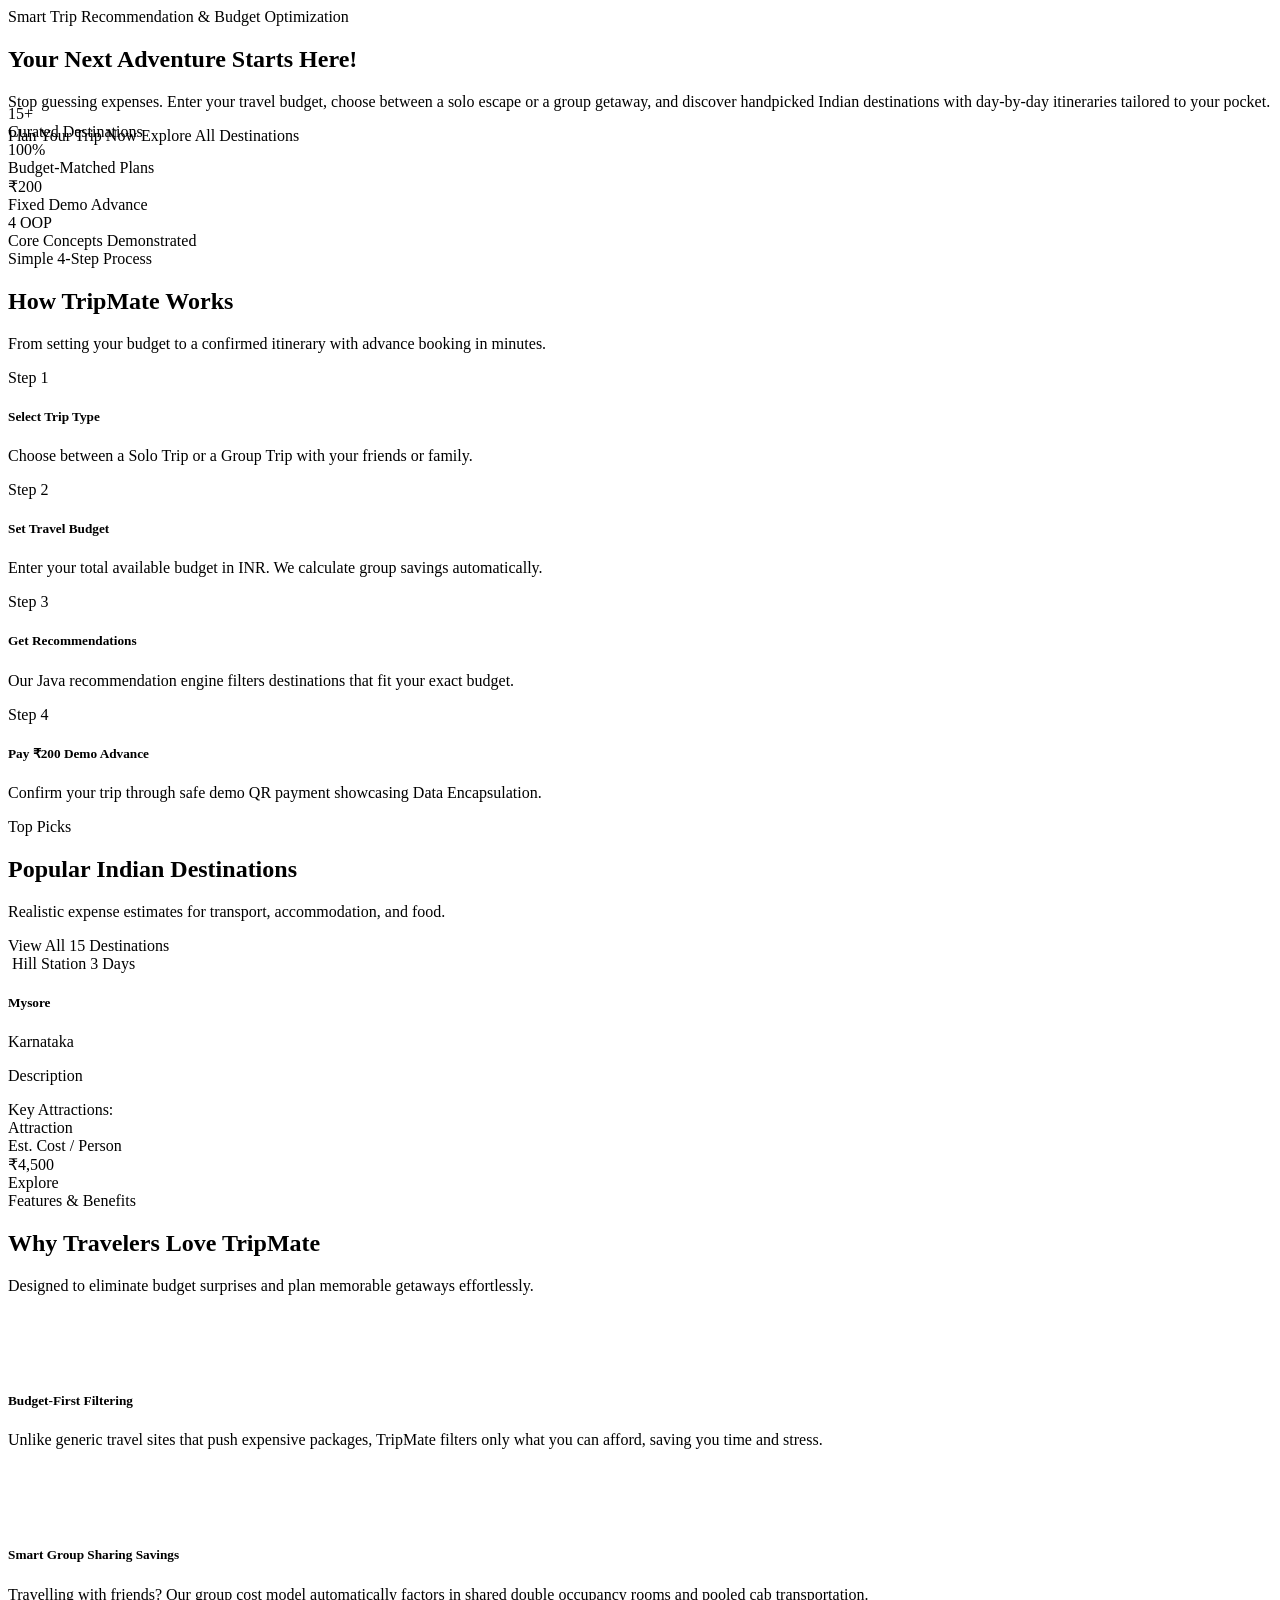
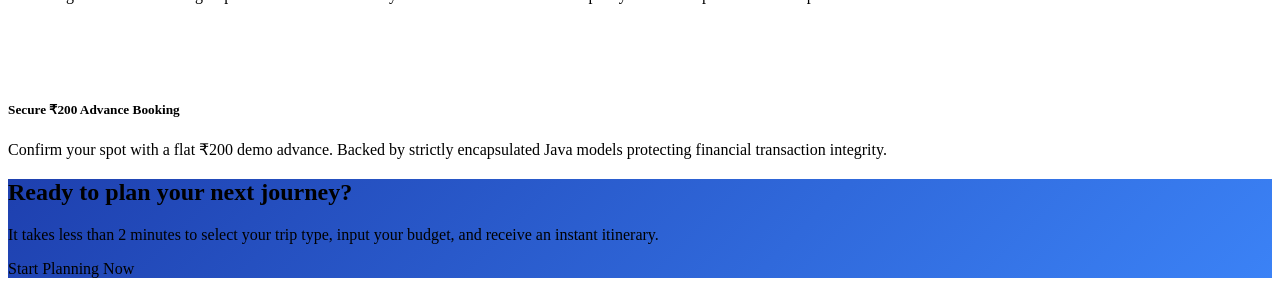
<file: src/main/resources/templates/index.html>
<!DOCTYPE html>
<html xmlns:th="http://www.thymeleaf.org">
<head th:replace="~{fragments :: html_head('Home')}"></head>
<body>

    <!-- Navigation Bar -->
    <header th:replace="~{fragments :: navbar('home')}"></header>

    <main>
        <!-- Hero Section -->
        <section class="hero-section">
            <div class="container text-center text-lg-start">
                <div class="row align-items-center">
                    <div class="col-lg-8 mx-auto text-center">
                        <div class="hero-tagline-badge">
                            <i class="fa-solid fa-sparkles text-warning"></i>
                            <span>Smart Trip Recommendation &amp; Budget Optimization</span>
                        </div>
                        <h1 class="hero-title">
                            Your Next Adventure <span>Starts Here!</span>
                        </h1>
                        <p class="hero-subtitle mx-auto">
                            Stop guessing expenses. Enter your travel budget, choose between a solo escape or a group getaway, and discover handpicked Indian destinations with day-by-day itineraries tailored to your pocket.
                        </p>
                        <div class="d-flex flex-wrap justify-content-center gap-3">
                            <a th:href="@{/plan}" class="btn btn-hero-cta">
                                <i class="fa-solid fa-compass-drafting"></i> Plan Your Trip Now
                            </a>
                            <a th:href="@{/destinations}" class="btn btn-outline-light rounded-pill px-4 py-3 fw-semibold">
                                <i class="fa-solid fa-magnifying-glass me-1"></i> Explore All Destinations
                            </a>
                        </div>
                    </div>
                </div>
            </div>
        </section>

        <!-- Stats Bar -->
        <section class="container" style="margin-top: -40px; position: relative; z-index: 2;">
            <div class="bg-white rounded-4 shadow-sm border p-4">
                <div class="row g-4 text-center">
                    <div class="col-md-3 col-6 border-end-md">
                        <div class="h2 fw-bold text-primary mb-1">15+</div>
                        <div class="text-muted small fw-medium">Curated Destinations</div>
                    </div>
                    <div class="col-md-3 col-6 border-end-md">
                        <div class="h2 fw-bold text-success mb-1">100%</div>
                        <div class="text-muted small fw-medium">Budget-Matched Plans</div>
                    </div>
                    <div class="col-md-3 col-6 border-end-md">
                        <div class="h2 fw-bold text-info mb-1">₹200</div>
                        <div class="text-muted small fw-medium">Fixed Demo Advance</div>
                    </div>
                    <div class="col-md-3 col-6">
                        <div class="h2 fw-bold text-warning mb-1">4 OOP</div>
                        <div class="text-muted small fw-medium">Core Concepts Demonstrated</div>
                    </div>
                </div>
            </div>
        </section>

        <!-- How It Works Section -->
        <section class="py-5 my-4">
            <div class="container">
                <div class="text-center max-w-700 mx-auto mb-5">
                    <span class="badge bg-primary-subtle text-primary fw-bold text-uppercase px-3 py-2 rounded-pill">Simple 4-Step Process</span>
                    <h2 class="fw-bold mt-2 mb-3">How TripMate Works</h2>
                    <p class="text-muted">From setting your budget to a confirmed itinerary with advance booking in minutes.</p>
                </div>

                <div class="row g-4">
                    <div class="col-lg-3 col-md-6">
                        <div class="tripmate-card p-4 h-100 text-center">
                            <div class="option-icon-circle mb-3">
                                <i class="fa-solid fa-users-viewfinder"></i>
                            </div>
                            <span class="badge bg-light text-primary border mb-2">Step 1</span>
                            <h5 class="fw-bold">Select Trip Type</h5>
                            <p class="text-muted small">Choose between a Solo Trip or a Group Trip with your friends or family.</p>
                        </div>
                    </div>
                    <div class="col-lg-3 col-md-6">
                        <div class="tripmate-card p-4 h-100 text-center">
                            <div class="option-icon-circle mb-3">
                                <i class="fa-solid fa-wallet"></i>
                            </div>
                            <span class="badge bg-light text-primary border mb-2">Step 2</span>
                            <h5 class="fw-bold">Set Travel Budget</h5>
                            <p class="text-muted small">Enter your total available budget in INR. We calculate group savings automatically.</p>
                        </div>
                    </div>
                    <div class="col-lg-3 col-md-6">
                        <div class="tripmate-card p-4 h-100 text-center">
                            <div class="option-icon-circle mb-3">
                                <i class="fa-solid fa-route"></i>
                            </div>
                            <span class="badge bg-light text-primary border mb-2">Step 3</span>
                            <h5 class="fw-bold">Get Recommendations</h5>
                            <p class="text-muted small">Our Java recommendation engine filters destinations that fit your exact budget.</p>
                        </div>
                    </div>
                    <div class="col-lg-3 col-md-6">
                        <div class="tripmate-card p-4 h-100 text-center">
                            <div class="option-icon-circle mb-3">
                                <i class="fa-solid fa-qrcode"></i>
                            </div>
                            <span class="badge bg-light text-primary border mb-2">Step 4</span>
                            <h5 class="fw-bold">Pay ₹200 Demo Advance</h5>
                            <p class="text-muted small">Confirm your trip through safe demo QR payment showcasing Data Encapsulation.</p>
                        </div>
                    </div>
                </div>
            </div>
        </section>

        <!-- Popular Destination Cards -->
        <section class="py-5 bg-white border-top border-bottom">
            <div class="container">
                <div class="d-flex justify-content-between align-items-end mb-4 flex-wrap gap-2">
                    <div>
                        <span class="badge bg-info-subtle text-info fw-bold text-uppercase px-3 py-2 rounded-pill">Top Picks</span>
                        <h2 class="fw-bold mt-2 mb-1">Popular Indian Destinations</h2>
                        <p class="text-muted mb-0">Realistic expense estimates for transport, accommodation, and food.</p>
                    </div>
                    <a th:href="@{/destinations}" class="btn btn-outline-primary rounded-pill px-4">
                        View All 15 Destinations <i class="fa-solid fa-arrow-right ms-1"></i>
                    </a>
                </div>

                <div class="row g-4">
                    <div th:each="dest : ${featuredDestinations}" class="col-lg-4 col-md-6">
                        <div class="tripmate-card h-100 d-flex flex-column">
                            <div class="card-img-wrapper">
                                <img th:src="${dest.imageUrl}" th:alt="${dest.name}" loading="lazy">
                                <span class="badge-tag" th:text="${dest.tag}">Hill Station</span>
                                <span class="badge bg-dark bg-opacity-75 text-white position-absolute bottom-0 end-0 m-3 px-2 py-1 rounded small">
                                    <i class="fa-regular fa-clock me-1"></i><span th:text="${dest.recommendedDays}">3</span> Days
                                </span>
                            </div>
                            <div class="p-4 d-flex flex-column flex-grow-1">
                                <div class="d-flex justify-content-between align-items-center mb-2">
                                    <h5 class="fw-bold mb-0" th:text="${dest.name}">Mysore</h5>
                                    <span class="text-muted small"><i class="fa-solid fa-location-dot text-danger me-1"></i><span th:text="${dest.state}">Karnataka</span></span>
                                </div>
                                <p class="text-muted small line-clamp-2 mb-3" th:text="${dest.description}">Description</p>
                                
                                <div class="mb-3">
                                    <div class="small fw-semibold text-secondary mb-1">Key Attractions:</div>
                                    <div class="d-flex flex-wrap gap-1">
                                        <span th:each="attraction, iterStat : ${dest.touristAttractions}" 
                                              th:if="${iterStat.index < 3}"
                                              class="badge bg-light text-secondary border"
                                              th:text="${attraction}">Attraction</span>
                                    </div>
                                </div>

                                <div class="mt-auto pt-3 border-top d-flex justify-content-between align-items-center">
                                    <div>
                                        <div class="text-muted small">Est. Cost / Person</div>
                                        <div class="price-chip">₹<span th:text="${#numbers.formatDecimal(dest.estimatedCostPerPerson, 0, 'COMMA', 0, 'POINT')}">4,500</span></div>
                                    </div>
                                    <a th:href="@{'/itinerary/' + ${dest.id}}" class="btn btn-primary rounded-pill px-3">
                                        Explore <i class="fa-solid fa-arrow-right ms-1"></i>
                                    </a>
                                </div>
                            </div>
                        </div>
                    </div>
                </div>
            </div>
        </section>

        <!-- Why Choose TripMate Section -->
        <section class="py-5">
            <div class="container">
                <div class="text-center max-w-700 mx-auto mb-5">
                    <span class="badge bg-success-subtle text-success fw-bold text-uppercase px-3 py-2 rounded-pill">Features &amp; Benefits</span>
                    <h2 class="fw-bold mt-2 mb-3">Why Travelers Love TripMate</h2>
                    <p class="text-muted">Designed to eliminate budget surprises and plan memorable getaways effortlessly.</p>
                </div>

                <div class="row g-4">
                    <div class="col-md-4">
                        <div class="p-4 bg-white rounded-4 border h-100 shadow-sm">
                            <div class="option-icon-circle mb-3" style="width:60px; height:60px; font-size:1.4rem;">
                                <i class="fa-solid fa-calculator text-primary"></i>
                            </div>
                            <h5 class="fw-bold">Budget-First Filtering</h5>
                            <p class="text-muted small mb-0">Unlike generic travel sites that push expensive packages, TripMate filters only what you can afford, saving you time and stress.</p>
                        </div>
                    </div>
                    <div class="col-md-4">
                        <div class="p-4 bg-white rounded-4 border h-100 shadow-sm">
                            <div class="option-icon-circle mb-3" style="width:60px; height:60px; font-size:1.4rem;">
                                <i class="fa-solid fa-users text-primary"></i>
                            </div>
                            <h5 class="fw-bold">Smart Group Sharing Savings</h5>
                            <p class="text-muted small mb-0">Travelling with friends? Our group cost model automatically factors in shared double occupancy rooms and pooled cab transportation.</p>
                        </div>
                    </div>
                    <div class="col-md-4">
                        <div class="p-4 bg-white rounded-4 border h-100 shadow-sm">
                            <div class="option-icon-circle mb-3" style="width:60px; height:60px; font-size:1.4rem;">
                                <i class="fa-solid fa-shield-check text-primary"></i>
                            </div>
                            <h5 class="fw-bold">Secure ₹200 Advance Booking</h5>
                            <p class="text-muted small mb-0">Confirm your spot with a flat ₹200 demo advance. Backed by strictly encapsulated Java models protecting financial transaction integrity.</p>
                        </div>
                    </div>
                </div>
            </div>
        </section>

        <!-- Call to Action Banner -->
        <section class="container my-5">
            <div class="p-5 rounded-4 text-white text-center text-lg-start" style="background: linear-gradient(135deg, #1e40af, #3b82f6);">
                <div class="row align-items-center">
                    <div class="col-lg-8">
                        <h2 class="fw-bold mb-2">Ready to plan your next journey?</h2>
                        <p class="text-light mb-lg-0">It takes less than 2 minutes to select your trip type, input your budget, and receive an instant itinerary.</p>
                    </div>
                    <div class="col-lg-4 text-lg-end">
                        <a th:href="@{/plan}" class="btn btn-light text-primary fw-bold rounded-pill px-4 py-3 shadow">
                            <i class="fa-solid fa-paper-plane me-2"></i> Start Planning Now
                        </a>
                    </div>
                </div>
            </div>
        </section>
    </main>

    <!-- Global Footer -->
    <footer th:replace="~{fragments :: footer}"></footer>

</body>
</html>
</file>
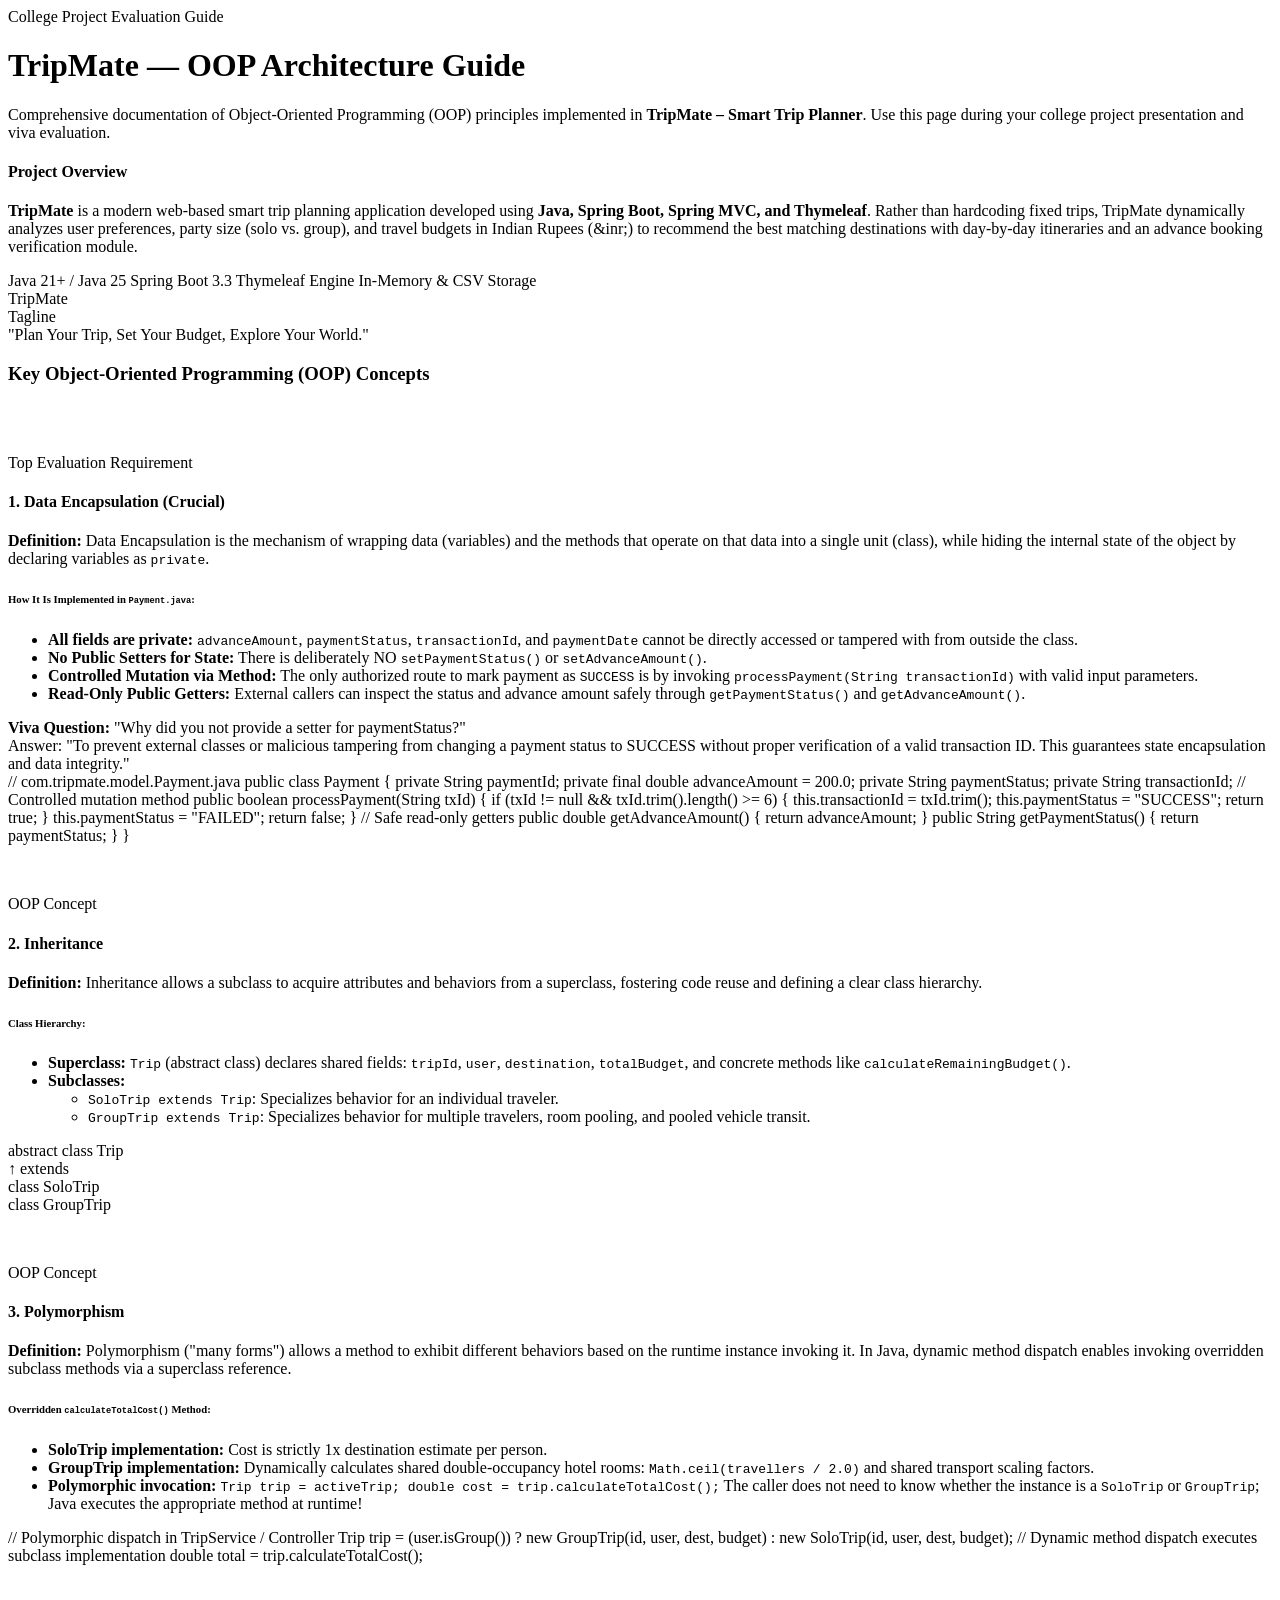
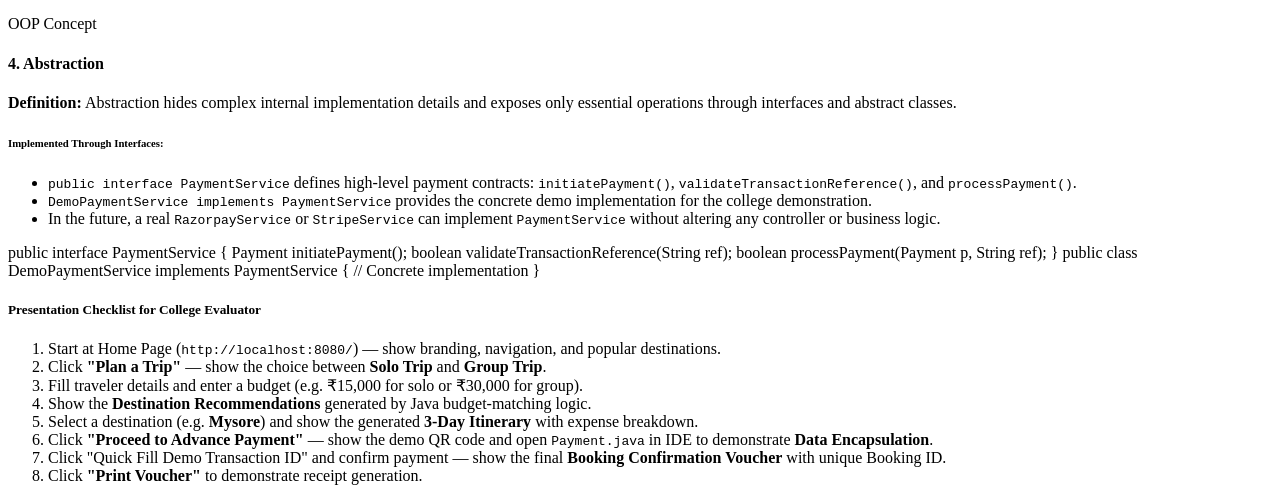
<file: src/main/resources/templates/about.html>
<!DOCTYPE html>
<html xmlns:th="http://www.thymeleaf.org">
<head th:replace="~{fragments :: html_head('About Us &bull; OOP Architecture Guide')}"></head>
<body>

    <!-- Header -->
    <header th:replace="~{fragments :: navbar('about')}"></header>

    <main class="py-5">
        <div class="container">

            <!-- Page Title -->
            <div class="text-center max-w-800 mx-auto mb-5">
                <span class="badge bg-primary-subtle text-primary fw-bold text-uppercase px-3 py-2 rounded-pill">College Project Evaluation Guide</span>
                <h1 class="fw-bold mt-2">TripMate &mdash; OOP Architecture Guide</h1>
                <p class="text-muted">
                    Comprehensive documentation of Object-Oriented Programming (OOP) principles implemented in <strong>TripMate – Smart Trip Planner</strong>. Use this page during your college project presentation and viva evaluation.
                </p>
            </div>

            <!-- Project Overview Card -->
            <div class="card border rounded-4 shadow-sm p-4 p-md-5 mb-5 bg-white">
                <div class="row align-items-center g-4">
                    <div class="col-lg-8">
                        <h4 class="fw-bold text-primary mb-2">Project Overview</h4>
                        <p class="text-secondary mb-3">
                            <strong>TripMate</strong> is a modern web-based smart trip planning application developed using <strong>Java, Spring Boot, Spring MVC, and Thymeleaf</strong>. Rather than hardcoding fixed trips, TripMate dynamically analyzes user preferences, party size (solo vs. group), and travel budgets in Indian Rupees (&inr;) to recommend the best matching destinations with day-by-day itineraries and an advance booking verification module.
                        </p>
                        <div class="d-flex flex-wrap gap-2">
                            <span class="badge bg-light text-dark border p-2"><i class="fa-brands fa-java text-danger me-1"></i> Java 21+ / Java 25</span>
                            <span class="badge bg-light text-dark border p-2"><i class="fa-solid fa-leaf text-success me-1"></i> Spring Boot 3.3</span>
                            <span class="badge bg-light text-dark border p-2"><i class="fa-solid fa-code text-primary me-1"></i> Thymeleaf Engine</span>
                            <span class="badge bg-light text-dark border p-2"><i class="fa-solid fa-database text-warning me-1"></i> In-Memory &amp; CSV Storage</span>
                        </div>
                    </div>
                    <div class="col-lg-4 text-center">
                        <div class="p-4 bg-light rounded-4 border">
                            <div class="h3 fw-bold text-primary mb-1">TripMate</div>
                            <div class="small text-muted mb-2">Tagline</div>
                            <div class="fst-italic text-secondary small">"Plan Your Trip, Set Your Budget, Explore Your World."</div>
                        </div>
                    </div>
                </div>
            </div>

            <!-- OOP Concepts In-Depth Section -->
            <h3 class="fw-bold mb-4 text-center">Key Object-Oriented Programming (OOP) Concepts</h3>

            <!-- 1. DATA ENCAPSULATION (MAIN FOCUS) -->
            <div class="card border-primary border-2 rounded-4 shadow-sm p-4 p-md-5 mb-5 bg-white">
                <div class="d-flex align-items-center gap-3 mb-3">
                    <div class="rounded-circle bg-primary text-white d-flex align-items-center justify-content-center fw-bold" style="width: 50px; height: 50px; font-size: 1.4rem;">
                        <i class="fa-solid fa-shield-halved"></i>
                    </div>
                    <div>
                        <span class="badge bg-danger text-white">Top Evaluation Requirement</span>
                        <h4 class="fw-bold text-dark mb-0">1. Data Encapsulation (Crucial)</h4>
                    </div>
                </div>

                <p class="text-secondary">
                    <strong>Definition:</strong> Data Encapsulation is the mechanism of wrapping data (variables) and the methods that operate on that data into a single unit (class), while hiding the internal state of the object by declaring variables as <code>private</code>.
                </p>

                <div class="row g-4 mt-2">
                    <div class="col-lg-6">
                        <h6 class="fw-bold text-dark mb-2">How It Is Implemented in <code>Payment.java</code>:</h6>
                        <ul class="text-secondary small d-flex flex-column gap-2 mb-3">
                            <li><strong>All fields are private:</strong> <code>advanceAmount</code>, <code>paymentStatus</code>, <code>transactionId</code>, and <code>paymentDate</code> cannot be directly accessed or tampered with from outside the class.</li>
                            <li><strong>No Public Setters for State:</strong> There is deliberately NO <code>setPaymentStatus()</code> or <code>setAdvanceAmount()</code>.</li>
                            <li><strong>Controlled Mutation via Method:</strong> The only authorized route to mark payment as <code>SUCCESS</code> is by invoking <code>processPayment(String transactionId)</code> with valid input parameters.</li>
                            <li><strong>Read-Only Public Getters:</strong> External callers can inspect the status and advance amount safely through <code>getPaymentStatus()</code> and <code>getAdvanceAmount()</code>.</li>
                        </ul>

                        <div class="p-3 bg-light rounded-3 border small">
                            <strong>Viva Question:</strong> "Why did you not provide a setter for paymentStatus?"<br>
                            <span class="text-success fw-semibold">Answer:</span> "To prevent external classes or malicious tampering from changing a payment status to SUCCESS without proper verification of a valid transaction ID. This guarantees state encapsulation and data integrity."
                        </div>
                    </div>

                    <div class="col-lg-6">
                        <div class="bg-dark text-light p-3 rounded-3 small font-monospace">
<span class="text-success">// com.tripmate.model.Payment.java</span>
<span class="text-warning">public class</span> Payment {
    <span class="text-danger">private String</span> paymentId;
    <span class="text-danger">private final double</span> advanceAmount = 200.0;
    <span class="text-danger">private String</span> paymentStatus;
    <span class="text-danger">private String</span> transactionId;

    <span class="text-info">// Controlled mutation method</span>
    <span class="text-warning">public boolean</span> processPayment(String txId) {
        <span class="text-warning">if</span> (txId != <span class="text-danger">null</span> &amp;&amp; txId.trim().length() &gt;= 6) {
            <span class="text-danger">this</span>.transactionId = txId.trim();
            <span class="text-danger">this</span>.paymentStatus = <span class="text-success">"SUCCESS"</span>;
            <span class="text-warning">return true</span>;
        }
        <span class="text-danger">this</span>.paymentStatus = <span class="text-danger">"FAILED"</span>;
        <span class="text-warning">return false</span>;
    }

    <span class="text-info">// Safe read-only getters</span>
    <span class="text-warning">public double</span> getAdvanceAmount() { <span class="text-warning">return</span> advanceAmount; }
    <span class="text-warning">public String</span> getPaymentStatus() { <span class="text-warning">return</span> paymentStatus; }
}
                        </div>
                    </div>
                </div>
            </div>

            <!-- 2. INHERITANCE -->
            <div class="card border rounded-4 shadow-sm p-4 p-md-5 mb-5 bg-white">
                <div class="d-flex align-items-center gap-3 mb-3">
                    <div class="rounded-circle bg-info text-white d-flex align-items-center justify-content-center fw-bold" style="width: 50px; height: 50px; font-size: 1.4rem;">
                        <i class="fa-solid fa-sitemap"></i>
                    </div>
                    <div>
                        <span class="badge bg-info text-white">OOP Concept</span>
                        <h4 class="fw-bold text-dark mb-0">2. Inheritance</h4>
                    </div>
                </div>

                <p class="text-secondary">
                    <strong>Definition:</strong> Inheritance allows a subclass to acquire attributes and behaviors from a superclass, fostering code reuse and defining a clear class hierarchy.
                </p>

                <div class="row g-4 mt-2">
                    <div class="col-lg-6">
                        <h6 class="fw-bold text-dark mb-2">Class Hierarchy:</h6>
                        <ul class="text-secondary small d-flex flex-column gap-2 mb-3">
                            <li><strong>Superclass:</strong> <code>Trip</code> (abstract class) declares shared fields: <code>tripId</code>, <code>user</code>, <code>destination</code>, <code>totalBudget</code>, and concrete methods like <code>calculateRemainingBudget()</code>.</li>
                            <li><strong>Subclasses:</strong>
                                <ul>
                                    <li><code>SoloTrip extends Trip</code>: Specializes behavior for an individual traveler.</li>
                                    <li><code>GroupTrip extends Trip</code>: Specializes behavior for multiple travelers, room pooling, and pooled vehicle transit.</li>
                                </ul>
                            </li>
                        </ul>
                    </div>
                    <div class="col-lg-6">
                        <div class="bg-light p-3 rounded-3 border text-center font-monospace">
                            <div class="p-2 bg-primary text-white rounded mb-2 fw-bold">abstract class Trip</div>
                            <div class="text-muted small">&uarr; extends</div>
                            <div class="row g-2 mt-1">
                                <div class="col-6">
                                    <div class="p-2 bg-white border border-primary rounded fw-bold text-primary">class SoloTrip</div>
                                </div>
                                <div class="col-6">
                                    <div class="p-2 bg-white border border-primary rounded fw-bold text-primary">class GroupTrip</div>
                                </div>
                            </div>
                        </div>
                    </div>
                </div>
            </div>

            <!-- 3. POLYMORPHISM -->
            <div class="card border rounded-4 shadow-sm p-4 p-md-5 mb-5 bg-white">
                <div class="d-flex align-items-center gap-3 mb-3">
                    <div class="rounded-circle bg-success text-white d-flex align-items-center justify-content-center fw-bold" style="width: 50px; height: 50px; font-size: 1.4rem;">
                        <i class="fa-solid fa-shapes"></i>
                    </div>
                    <div>
                        <span class="badge bg-success text-white">OOP Concept</span>
                        <h4 class="fw-bold text-dark mb-0">3. Polymorphism</h4>
                    </div>
                </div>

                <p class="text-secondary">
                    <strong>Definition:</strong> Polymorphism ("many forms") allows a method to exhibit different behaviors based on the runtime instance invoking it. In Java, dynamic method dispatch enables invoking overridden subclass methods via a superclass reference.
                </p>

                <div class="row g-4 mt-2">
                    <div class="col-lg-6">
                        <h6 class="fw-bold text-dark mb-2">Overridden <code>calculateTotalCost()</code> Method:</h6>
                        <ul class="text-secondary small d-flex flex-column gap-2">
                            <li>
                                <strong>SoloTrip implementation:</strong> Cost is strictly 1x destination estimate per person.
                            </li>
                            <li>
                                <strong>GroupTrip implementation:</strong> Dynamically calculates shared double-occupancy hotel rooms: <code>Math.ceil(travellers / 2.0)</code> and shared transport scaling factors.
                            </li>
                            <li>
                                <strong>Polymorphic invocation:</strong>
                                <code>Trip trip = activeTrip; double cost = trip.calculateTotalCost();</code>
                                The caller does not need to know whether the instance is a <code>SoloTrip</code> or <code>GroupTrip</code>; Java executes the appropriate method at runtime!
                            </li>
                        </ul>
                    </div>
                    <div class="col-lg-6">
                        <div class="bg-dark text-light p-3 rounded-3 small font-monospace">
<span class="text-success">// Polymorphic dispatch in TripService / Controller</span>
Trip trip = (user.isGroup()) 
    ? <span class="text-warning">new</span> GroupTrip(id, user, dest, budget)
    : <span class="text-warning">new</span> SoloTrip(id, user, dest, budget);

<span class="text-info">// Dynamic method dispatch executes subclass implementation</span>
<span class="text-warning">double</span> total = trip.calculateTotalCost();
                        </div>
                    </div>
                </div>
            </div>

            <!-- 4. ABSTRACTION -->
            <div class="card border rounded-4 shadow-sm p-4 p-md-5 mb-5 bg-white">
                <div class="d-flex align-items-center gap-3 mb-3">
                    <div class="rounded-circle bg-warning text-dark d-flex align-items-center justify-content-center fw-bold" style="width: 50px; height: 50px; font-size: 1.4rem;">
                        <i class="fa-solid fa-layer-group"></i>
                    </div>
                    <div>
                        <span class="badge bg-warning text-dark">OOP Concept</span>
                        <h4 class="fw-bold text-dark mb-0">4. Abstraction</h4>
                    </div>
                </div>

                <p class="text-secondary">
                    <strong>Definition:</strong> Abstraction hides complex internal implementation details and exposes only essential operations through interfaces and abstract classes.
                </p>

                <div class="row g-4 mt-2">
                    <div class="col-lg-6">
                        <h6 class="fw-bold text-dark mb-2">Implemented Through Interfaces:</h6>
                        <ul class="text-secondary small d-flex flex-column gap-2">
                            <li><code>public interface PaymentService</code> defines high-level payment contracts: <code>initiatePayment()</code>, <code>validateTransactionReference()</code>, and <code>processPayment()</code>.</li>
                            <li><code>DemoPaymentService implements PaymentService</code> provides the concrete demo implementation for the college demonstration.</li>
                            <li>In the future, a real <code>RazorpayService</code> or <code>StripeService</code> can implement <code>PaymentService</code> without altering any controller or business logic.</li>
                        </ul>
                    </div>
                    <div class="col-lg-6">
                        <div class="bg-dark text-light p-3 rounded-3 small font-monospace">
<span class="text-warning">public interface</span> PaymentService {
    Payment initiatePayment();
    <span class="text-warning">boolean</span> validateTransactionReference(String ref);
    <span class="text-warning">boolean</span> processPayment(Payment p, String ref);
}

<span class="text-warning">public class</span> DemoPaymentService <span class="text-warning">implements</span> PaymentService {
    <span class="text-muted">// Concrete implementation</span>
}
                        </div>
                    </div>
                </div>
            </div>

            <!-- Quick Run & Evaluation Checklist -->
            <div class="card border rounded-4 shadow-sm p-4 bg-light">
                <h5 class="fw-bold mb-3"><i class="fa-solid fa-list-check text-primary me-2"></i> Presentation Checklist for College Evaluator</h5>
                <ol class="small text-secondary mb-0 d-flex flex-column gap-2">
                    <li>Start at Home Page (<code>http://localhost:8080/</code>) &mdash; show branding, navigation, and popular destinations.</li>
                    <li>Click <strong>"Plan a Trip"</strong> &mdash; show the choice between <strong>Solo Trip</strong> and <strong>Group Trip</strong>.</li>
                    <li>Fill traveler details and enter a budget (e.g. ₹15,000 for solo or ₹30,000 for group).</li>
                    <li>Show the <strong>Destination Recommendations</strong> generated by Java budget-matching logic.</li>
                    <li>Select a destination (e.g. <strong>Mysore</strong>) and show the generated <strong>3-Day Itinerary</strong> with expense breakdown.</li>
                    <li>Click <strong>"Proceed to Advance Payment"</strong> &mdash; show the demo QR code and open <code>Payment.java</code> in IDE to demonstrate <strong>Data Encapsulation</strong>.</li>
                    <li>Click "Quick Fill Demo Transaction ID" and confirm payment &mdash; show the final <strong>Booking Confirmation Voucher</strong> with unique Booking ID.</li>
                    <li>Click <strong>"Print Voucher"</strong> to demonstrate receipt generation.</li>
                </ol>
            </div>
        </div>
    </main>

    <!-- Footer -->
    <footer th:replace="~{fragments :: footer}"></footer>

</body>
</html>
</file>
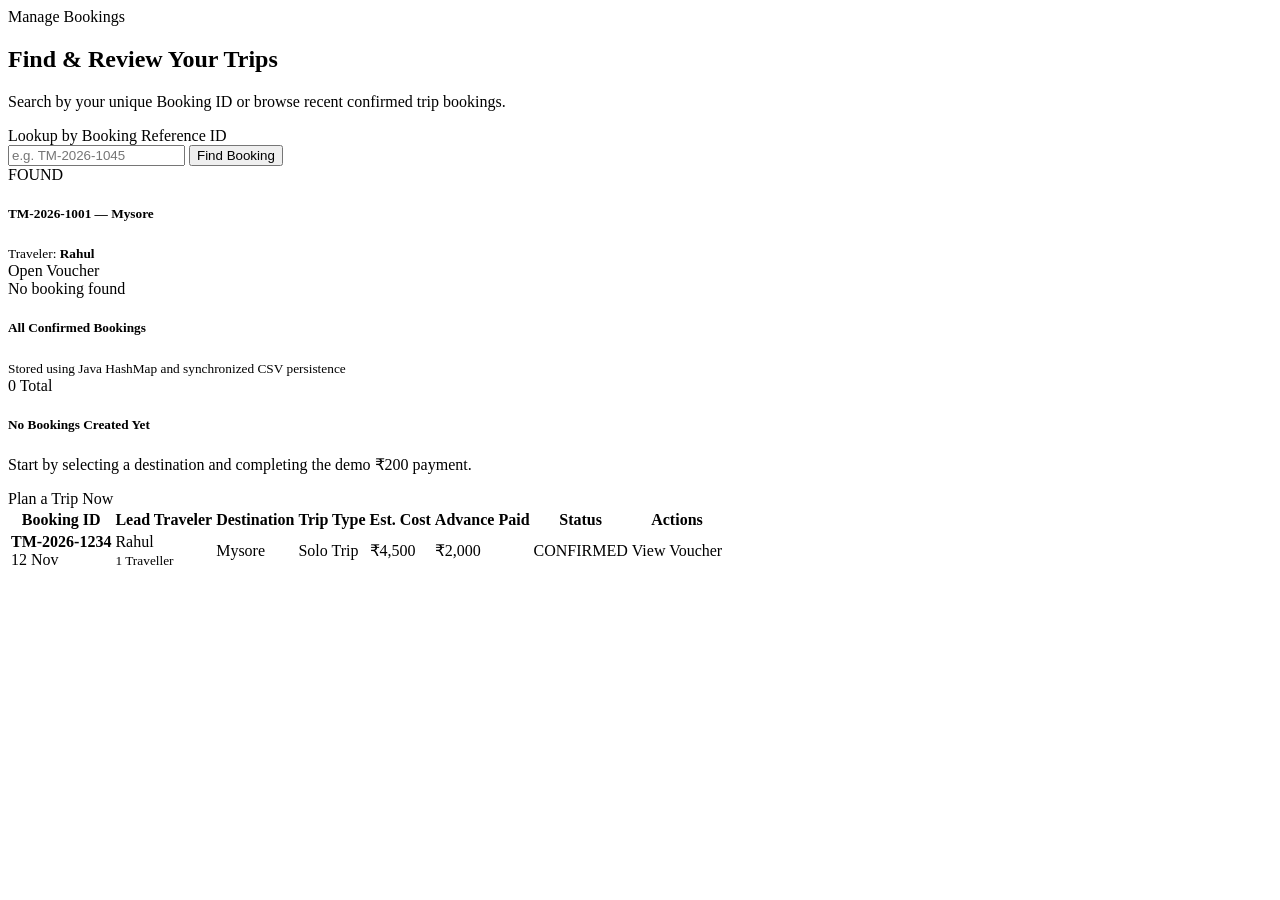
<file: src/main/resources/templates/bookings.html>
<!DOCTYPE html>
<html xmlns:th="http://www.thymeleaf.org">
<head th:replace="~{fragments :: html_head('My Bookings')}"></head>
<body>

    <!-- Header -->
    <header th:replace="~{fragments :: navbar('bookings')}"></header>

    <main class="py-5">
        <div class="container">

            <div class="text-center max-w-700 mx-auto mb-5">
                <span class="badge bg-primary-subtle text-primary fw-bold text-uppercase px-3 py-2 rounded-pill">Manage Bookings</span>
                <h2 class="fw-bold mt-2">Find &amp; Review Your Trips</h2>
                <p class="text-muted">Search by your unique Booking ID or browse recent confirmed trip bookings.</p>
            </div>

            <!-- Search Booking Form -->
            <div class="card border rounded-4 shadow-sm p-4 max-w-700 mx-auto mb-5 bg-white">
                <form th:action="@{/my-booking}" method="get">
                    <label class="form-label fw-semibold">Lookup by Booking Reference ID</label>
                    <div class="input-group">
                        <span class="input-group-text bg-white"><i class="fa-solid fa-ticket text-muted"></i></span>
                        <input type="text" name="searchId" class="form-control" placeholder="e.g. TM-2026-1045" 
                               th:value="${searchId}" required>
                        <button type="submit" class="btn btn-primary px-4 fw-semibold">
                            <i class="fa-solid fa-search me-1"></i> Find Booking
                        </button>
                    </div>
                </form>

                <!-- Search Result if found -->
                <div th:if="${searchedBooking != null}" class="mt-4 p-3 bg-light rounded-3 border">
                    <div class="d-flex justify-content-between align-items-center flex-wrap gap-2">
                        <div>
                            <span class="badge bg-success text-white mb-1">FOUND</span>
                            <h5 class="fw-bold mb-0 text-dark">
                                <span th:text="${searchedBooking.bookingId}">TM-2026-1001</span> &mdash; 
                                <span th:text="${searchedBooking.destinationName}">Mysore</span>
                            </h5>
                            <small class="text-muted">Traveler: <strong th:text="${searchedBooking.customerName}">Rahul</strong></small>
                        </div>
                        <a th:href="@{'/confirmation/' + ${searchedBooking.bookingId}}" class="btn btn-sm btn-primary rounded-pill px-3">
                            Open Voucher <i class="fa-solid fa-arrow-right ms-1"></i>
                        </a>
                    </div>
                </div>

                <!-- Not found message -->
                <div th:if="${notFoundMessage != null}" class="alert alert-warning mt-4 mb-0 small" role="alert">
                    <i class="fa-solid fa-circle-exclamation me-1"></i>
                    <span th:text="${notFoundMessage}">No booking found</span>
                </div>
            </div>

            <!-- All Bookings Table -->
            <div class="card border rounded-4 shadow-sm overflow-hidden bg-white">
                <div class="p-4 border-bottom d-flex justify-content-between align-items-center">
                    <div>
                        <h5 class="fw-bold mb-0"><i class="fa-solid fa-table-list text-primary me-2"></i> All Confirmed Bookings</h5>
                        <small class="text-muted">Stored using Java HashMap and synchronized CSV persistence</small>
                    </div>
                    <span class="badge bg-light text-dark border px-3 py-2 fw-bold" th:text="${#lists.size(bookings)} + ' Total'">0 Total</span>
                </div>

                <div th:if="${#lists.isEmpty(bookings)}" class="p-5 text-center text-muted">
                    <i class="fa-regular fa-folder-open fs-1 mb-3 text-secondary"></i>
                    <h5>No Bookings Created Yet</h5>
                    <p class="small mb-4">Start by selecting a destination and completing the demo ₹200 payment.</p>
                    <a th:href="@{/plan}" class="btn btn-primary rounded-pill px-4">
                        <i class="fa-solid fa-paper-plane me-1"></i> Plan a Trip Now
                    </a>
                </div>

                <div th:unless="${#lists.isEmpty(bookings)}" class="table-responsive">
                    <table class="table table-hover align-middle mb-0">
                        <thead class="table-light small text-secondary text-uppercase">
                            <tr>
                                <th>Booking ID</th>
                                <th>Lead Traveler</th>
                                <th>Destination</th>
                                <th>Trip Type</th>
                                <th>Est. Cost</th>
                                <th>Advance Paid</th>
                                <th>Status</th>
                                <th class="text-end">Actions</th>
                            </tr>
                        </thead>
                        <tbody>
                            <tr th:each="b : ${bookings}">
                                <td>
                                    <strong class="font-monospace text-primary" th:text="${b.bookingId}">TM-2026-1234</strong>
                                    <div class="text-muted small" th:text="${b.formattedBookingDate}">12 Nov</div>
                                </td>
                                <td>
                                    <div class="fw-semibold text-dark" th:text="${b.customerName}">Rahul</div>
                                    <small class="text-muted" th:text="${b.numberOfTravellers} + ' Traveller(s)'">1 Traveller</small>
                                </td>
                                <td>
                                    <span class="fw-medium text-dark" th:text="${b.destinationName}">Mysore</span>
                                </td>
                                <td>
                                    <span class="badge bg-light text-dark border" th:text="${b.trip != null ? b.trip.tripType : 'Solo Trip'}">Solo Trip</span>
                                </td>
                                <td>
                                    <span class="fw-bold text-dark">₹<span th:text="${#numbers.formatDecimal(b.totalTripCost, 0, 'COMMA', 0, 'POINT')}">4,500</span></span>
                                </td>
                                <td>
                                    <span class="badge bg-success-subtle text-success border border-success-subtle fw-bold">
                                        ₹<span th:text="${#numbers.formatDecimal(b.advancePaid, 0, 'COMMA', 0, 'POINT')}">2,000</span>
                                    </span>
                                </td>
                                <td>
                                    <span class="badge bg-success text-white" th:text="${b.status}">CONFIRMED</span>
                                </td>
                                <td class="text-end">
                                    <a th:href="@{'/confirmation/' + ${b.bookingId}}" class="btn btn-outline-primary btn-sm rounded-pill px-3">
                                        View Voucher
                                    </a>
                                </td>
                            </tr>
                        </tbody>
                    </table>
                </div>
            </div>
        </div>
    </main>

    <!-- Footer -->
    <footer th:replace="~{fragments :: footer}"></footer>

</body>
</html>
</file>
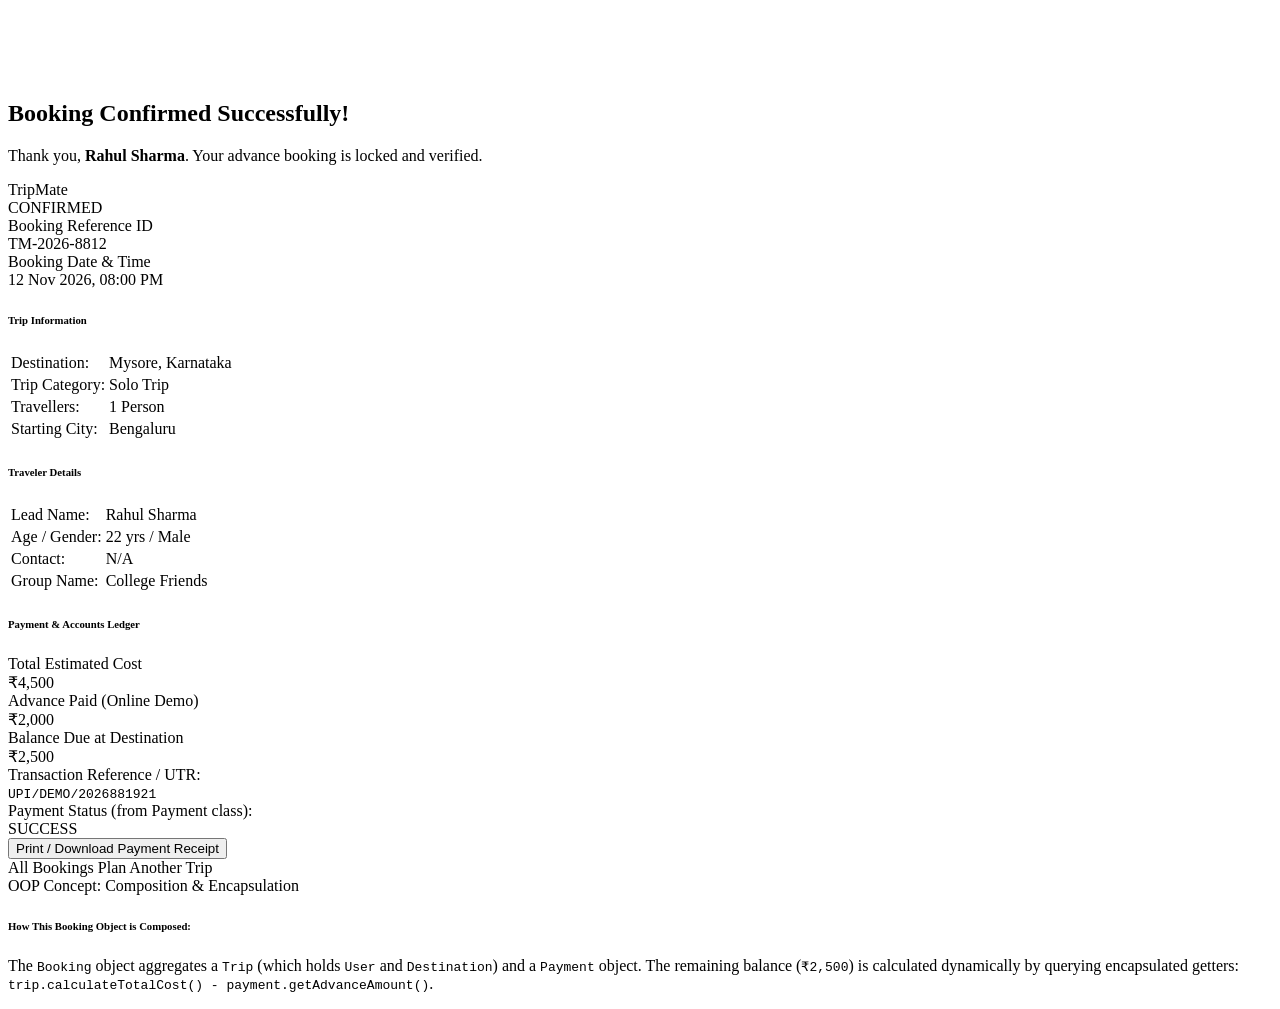
<file: src/main/resources/templates/confirmation.html>
<!DOCTYPE html>
<html xmlns:th="http://www.thymeleaf.org">
<head th:replace="~{fragments :: html_head('Booking Confirmed &bull; ' + ${booking.bookingId})}"></head>
<body>

    <!-- Header -->
    <header th:replace="~{fragments :: navbar('bookings')}"></header>

    <main class="py-5">
        <div class="container">

            <!-- Success Alert Banner -->
            <div class="text-center mb-4 no-print">
                <div class="rounded-circle bg-success-subtle text-success d-inline-flex align-items-center justify-content-center mb-3 shadow-sm" style="width: 72px; height: 72px; font-size: 2rem;">
                    <i class="fa-solid fa-circle-check"></i>
                </div>
                <h2 class="fw-bold">Booking Confirmed Successfully!</h2>
                <p class="text-muted">Thank you, <strong th:text="${booking.customerName}">Rahul Sharma</strong>. Your advance booking is locked and verified.</p>
            </div>

            <!-- Booking Voucher Card (Printable) -->
            <div class="voucher-container max-w-800 mx-auto">
                <!-- Voucher Header -->
                <div class="voucher-header">
                    <div class="d-flex justify-content-between align-items-center flex-wrap gap-2 mb-3">
                        <div class="d-flex align-items-center gap-2">
                            <i class="fa-solid fa-compass fs-2 text-info"></i>
                            <span class="fs-3 fw-bold tracking-tight">TripMate</span>
                        </div>
                        <span class="badge bg-success text-white px-3 py-2 fs-6 rounded-pill">
                            <i class="fa-solid fa-check-circle me-1"></i> CONFIRMED
                        </span>
                    </div>

                    <div class="row g-2 text-start pt-2 border-top border-white border-opacity-25">
                        <div class="col-sm-6">
                            <span class="small opacity-75">Booking Reference ID</span>
                            <div class="h4 fw-bold font-monospace mb-0" th:text="${booking.bookingId}">TM-2026-8812</div>
                        </div>
                        <div class="col-sm-6 text-sm-end">
                            <span class="small opacity-75">Booking Date &amp; Time</span>
                            <div class="fw-medium" th:text="${booking.formattedBookingDate}">12 Nov 2026, 08:00 PM</div>
                        </div>
                    </div>
                </div>

                <!-- Voucher Body -->
                <div class="voucher-body">
                    <!-- Destination & Traveler Info -->
                    <div class="row g-4 mb-4">
                        <div class="col-md-6">
                            <h6 class="text-secondary text-uppercase small fw-bold mb-3 border-bottom pb-2">
                                <i class="fa-solid fa-map-location-dot text-primary me-1"></i> Trip Information
                            </h6>
                            <table class="table table-sm table-borderless small mb-0">
                                <tr>
                                    <td class="text-muted" style="width: 40%;">Destination:</td>
                                    <td class="fw-bold text-dark fs-6" th:text="${booking.destinationName}">Mysore, Karnataka</td>
                                </tr>
                                <tr>
                                    <td class="text-muted">Trip Category:</td>
                                    <td class="fw-semibold text-primary" th:text="${booking.trip.tripType}">Solo Trip</td>
                                </tr>
                                <tr>
                                    <td class="text-muted">Travellers:</td>
                                    <td class="fw-semibold" th:text="${booking.numberOfTravellers} + ' Person(s)'">1 Person</td>
                                </tr>
                                <tr>
                                    <td class="text-muted">Starting City:</td>
                                    <td class="fw-semibold" th:text="${booking.trip.user.startingCity}">Bengaluru</td>
                                </tr>
                            </table>
                        </div>

                        <div class="col-md-6">
                            <h6 class="text-secondary text-uppercase small fw-bold mb-3 border-bottom pb-2">
                                <i class="fa-solid fa-user-check text-primary me-1"></i> Traveler Details
                            </h6>
                            <table class="table table-sm table-borderless small mb-0">
                                <tr>
                                    <td class="text-muted" style="width: 40%;">Lead Name:</td>
                                    <td class="fw-bold text-dark" th:text="${booking.customerName}">Rahul Sharma</td>
                                </tr>
                                <tr>
                                    <td class="text-muted">Age / Gender:</td>
                                    <td class="fw-semibold" th:text="${booking.trip.user.age} + ' yrs / ' + ${booking.trip.user.gender}">22 yrs / Male</td>
                                </tr>
                                <tr>
                                    <td class="text-muted">Contact:</td>
                                    <td class="fw-semibold" th:text="${#strings.isEmpty(booking.trip.user.contactNumber) ? 'N/A' : booking.trip.user.contactNumber}">N/A</td>
                                </tr>
                                <tr th:if="${booking.trip.user.isGroup()}">
                                    <td class="text-muted">Group Name:</td>
                                    <td class="fw-semibold" th:text="${booking.trip.user.groupName}">College Friends</td>
                                </tr>
                            </table>
                        </div>
                    </div>

                    <!-- Financial Summary & Advance Paid -->
                    <div class="p-3 bg-light rounded-3 border mb-4">
                        <h6 class="text-secondary text-uppercase small fw-bold mb-3 border-bottom pb-2">
                            <i class="fa-solid fa-receipt text-primary me-1"></i> Payment &amp; Accounts Ledger
                        </h6>
                        <div class="row g-3 text-center">
                            <div class="col-md-4 border-end-md">
                                <span class="text-muted small">Total Estimated Cost</span>
                                <div class="h5 fw-bold text-dark mb-0">₹<span th:text="${#numbers.formatDecimal(booking.totalTripCost, 0, 'COMMA', 0, 'POINT')}">4,500</span></div>
                            </div>
                            <div class="col-md-4 border-end-md">
                                <span class="text-muted small">Advance Paid (Online Demo)</span>
                                <div class="h5 fw-bold text-success mb-0">
                                    <i class="fa-solid fa-check me-1"></i>₹<span th:text="${#numbers.formatDecimal(booking.advancePaid, 0, 'COMMA', 0, 'POINT')}">2,000</span>
                                </div>
                            </div>
                            <div class="col-md-4">
                                <span class="text-muted small">Balance Due at Destination</span>
                                <div class="h5 fw-bold text-primary mb-0">₹<span th:text="${#numbers.formatDecimal(booking.remainingBalance, 0, 'COMMA', 0, 'POINT')}">2,500</span></div>
                            </div>
                        </div>
                    </div>

                    <!-- Transaction Reference & Encapsulation Verification -->
                    <div class="row g-3 small text-secondary">
                        <div class="col-sm-6">
                            <span>Transaction Reference / UTR:</span><br>
                            <code class="fw-bold text-dark fs-6" th:text="${booking.payment.transactionId}">UPI/DEMO/2026881921</code>
                        </div>
                        <div class="col-sm-6 text-sm-end">
                            <span>Payment Status (from Payment class):</span><br>
                            <span class="badge bg-success text-white px-2 py-1" th:text="${booking.payment.paymentStatus}">SUCCESS</span>
                        </div>
                    </div>
                </div>

                <!-- Voucher Footer Actions -->
                <div class="voucher-footer d-flex justify-content-between align-items-center flex-wrap gap-2 no-print">
                    <button type="button" class="btn btn-primary rounded-pill px-4 fw-semibold" onclick="printVoucher()">
                        <i class="fa-solid fa-file-invoice me-1"></i> Print / Download Payment Receipt
                    </button>
                    <div class="d-flex gap-2">
                        <a th:href="@{/my-booking}" class="btn btn-outline-secondary rounded-pill px-3">
                            <i class="fa-solid fa-list-check me-1"></i> All Bookings
                        </a>
                        <a th:href="@{/plan}" class="btn btn-outline-primary rounded-pill px-3">
                            <i class="fa-solid fa-plus me-1"></i> Plan Another Trip
                        </a>
                    </div>
                </div>
            </div>

            <!-- College Viva Guide Box -->
            <div class="max-w-800 mx-auto mt-5 no-print">
                <div class="oop-box">
                    <span class="oop-badge"><i class="fa-solid fa-certificate me-1"></i> OOP Concept: Composition &amp; Encapsulation</span>
                    <h6 class="fw-bold text-primary mb-1">How This Booking Object is Composed:</h6>
                    <p class="small text-muted mb-0">
                        The <code>Booking</code> object aggregates a <code>Trip</code> (which holds <code>User</code> and <code>Destination</code>) and a <code>Payment</code> object. The remaining balance (<code>₹<span th:text="${#numbers.formatDecimal(booking.remainingBalance, 0, 'COMMA', 0, 'POINT')}">2,500</span></code>) is calculated dynamically by querying encapsulated getters: <code>trip.calculateTotalCost() - payment.getAdvanceAmount()</code>.
                    </p>
                </div>
            </div>
        </div>
    </main>

    <!-- Footer -->
    <footer th:replace="~{fragments :: footer}"></footer>

</body>
</html>
</file>
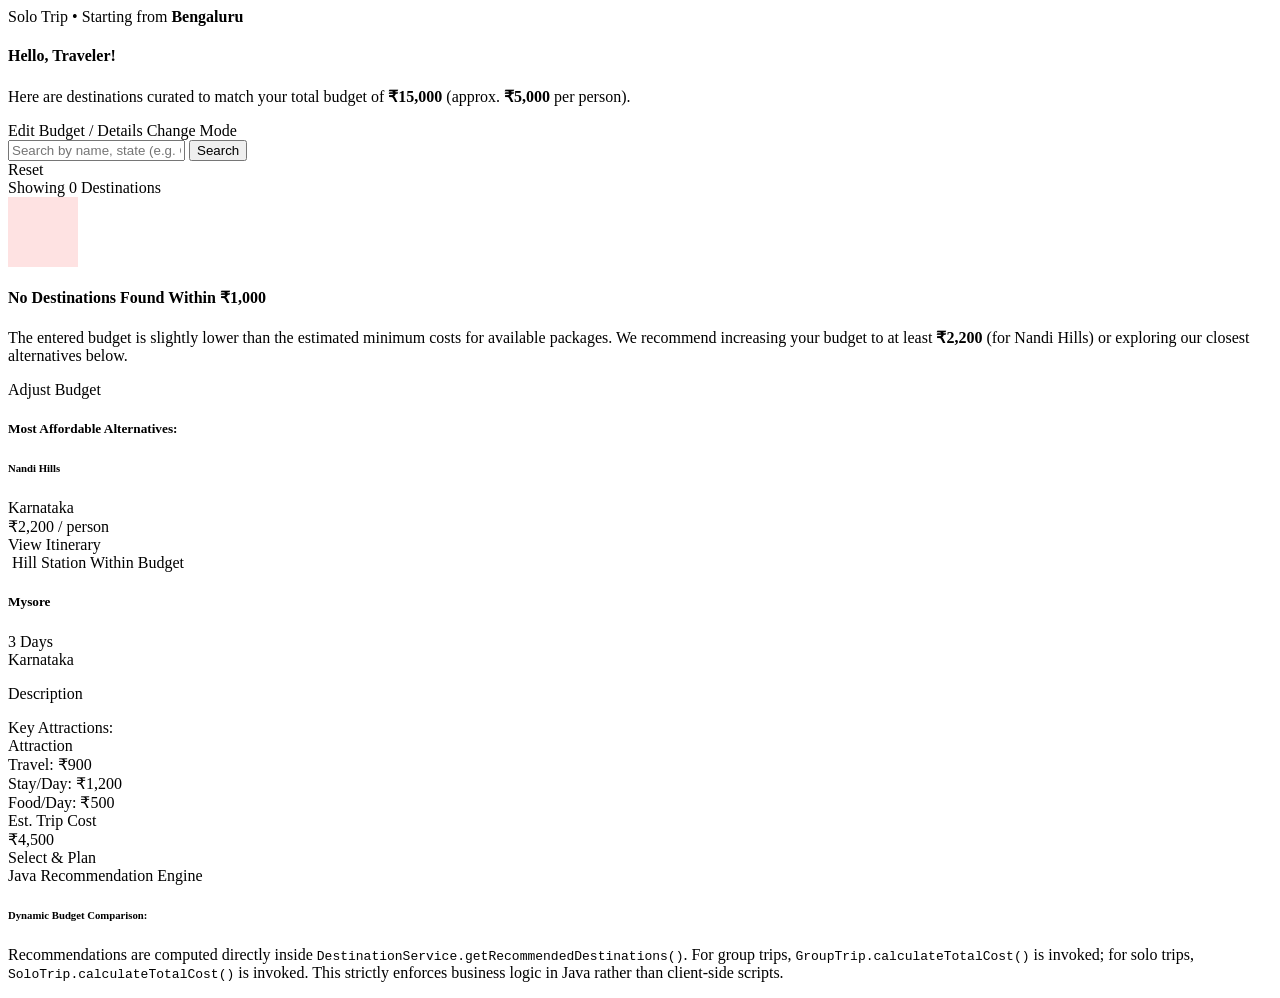
<file: src/main/resources/templates/destinations.html>
<!DOCTYPE html>
<html xmlns:th="http://www.thymeleaf.org">
<head th:replace="~{fragments :: html_head('Destination Recommendations')}"></head>
<body>

    <!-- Header -->
    <header th:replace="~{fragments :: navbar('destinations')}"></header>

    <main class="py-5">
        <div class="container">

            <!-- User Context / Budget Banner -->
            <div class="bg-white border rounded-4 p-4 shadow-sm mb-4">
                <div class="row align-items-center g-3">
                    <div class="col-lg-7">
                        <div class="d-flex align-items-center gap-2 mb-1">
                            <span class="badge bg-primary text-white" th:text="${user.isGroup()} ? 'Group Trip (' + ${user.numberOfTravellers} + ' People)' : 'Solo Trip'">Solo Trip</span>
                            <span class="text-muted small">&bull; Starting from <strong th:text="${user.startingCity}">Bengaluru</strong></span>
                        </div>
                        <h4 class="fw-bold mb-1">
                            Hello, <span th:text="${user.fullName}">Traveler</span>!
                        </h4>
                        <p class="text-muted small mb-0">
                            Here are destinations curated to match your total budget of 
                            <strong class="text-dark">₹<span th:text="${#numbers.formatDecimal(budget, 0, 'COMMA', 0, 'POINT')}">15,000</span></strong>
                            <span th:if="${isGroup}"> (approx. <strong>₹<span th:text="${#numbers.formatDecimal(perPersonBudget, 0, 'COMMA', 0, 'POINT')}">5,000</span></strong> per person)</span>.
                        </p>
                    </div>
                    <div class="col-lg-5 text-lg-end">
                        <div class="d-inline-flex align-items-center gap-2">
                            <a th:href="@{/user-details(tripType=${isGroup ? 'group' : 'solo'})}" class="btn btn-outline-primary rounded-pill px-3 py-2 btn-sm">
                                <i class="fa-solid fa-pen-to-square me-1"></i> Edit Budget / Details
                            </a>
                            <a th:href="@{/plan}" class="btn btn-light border rounded-pill px-3 py-2 btn-sm">
                                <i class="fa-solid fa-rotate-left me-1"></i> Change Mode
                            </a>
                        </div>
                    </div>
                </div>
            </div>

            <!-- Search and Filter Bar -->
            <div class="row g-3 align-items-center mb-4">
                <div class="col-md-6">
                    <form th:action="@{/destinations}" method="get" class="d-flex gap-2">
                        <div class="input-group">
                            <span class="input-group-text bg-white"><i class="fa-solid fa-magnifying-glass text-muted"></i></span>
                            <input type="text" name="search" class="form-control" placeholder="Search by name, state (e.g. Ooty, Goa, Kerala)..." 
                                   th:value="${searchQuery}">
                            <button type="submit" class="btn btn-primary px-3">Search</button>
                        </div>
                        <a th:if="${searchQuery != null and !searchQuery.isEmpty()}" th:href="@{/destinations}" class="btn btn-outline-secondary">
                            Reset
                        </a>
                    </form>
                </div>
                <div class="col-md-6 text-md-end">
                    <span class="text-muted small me-2">Showing</span>
                    <span class="badge bg-light text-dark border px-3 py-2 fw-bold" 
                          th:text="${#lists.size(recommendedDestinations)} + ' Destinations Found'">0 Destinations</span>
                </div>
            </div>

            <!-- Empty State: No Destination Within Budget -->
            <div th:if="${#lists.isEmpty(recommendedDestinations)}" class="card border rounded-4 shadow-sm p-5 text-center my-4 bg-white">
                <div class="option-icon-circle mb-3" style="width: 70px; height: 70px; font-size: 1.8rem; background: #fee2e2; color: #dc2626;">
                    <i class="fa-solid fa-face-frown-open"></i>
                </div>
                <h4 class="fw-bold">No Destinations Found Within ₹<span th:text="${#numbers.formatDecimal(budget, 0, 'COMMA', 0, 'POINT')}">1,000</span></h4>
                <p class="text-muted max-w-600 mx-auto mb-4">
                    The entered budget is slightly lower than the estimated minimum costs for available packages. We recommend increasing your budget to at least <strong>₹2,200</strong> (for Nandi Hills) or exploring our closest alternatives below.
                </p>
                <div class="d-flex justify-content-center gap-3">
                    <a th:href="@{/user-details(tripType=${isGroup ? 'group' : 'solo'})}" class="btn btn-primary rounded-pill px-4">
                        <i class="fa-solid fa-wallet me-1"></i> Adjust Budget
                    </a>
                </div>

                <!-- Affordable Alternatives Section -->
                <div th:if="${affordableAlternatives != null and !affordableAlternatives.isEmpty()}" class="mt-5 text-start">
                    <h5 class="fw-bold border-bottom pb-2 mb-4">
                        <i class="fa-solid fa-lightbulb text-warning me-2"></i> Most Affordable Alternatives:
                    </h5>
                    <div class="row g-4">
                        <div th:each="dest : ${affordableAlternatives}" class="col-md-4">
                            <div class="tripmate-card h-100 p-3">
                                <h6 class="fw-bold mb-1" th:text="${dest.name}">Nandi Hills</h6>
                                <div class="text-muted small mb-2" th:text="${dest.state}">Karnataka</div>
                                <div class="price-chip mb-2">₹<span th:text="${#numbers.formatDecimal(dest.estimatedCostPerPerson, 0, 'COMMA', 0, 'POINT')}">2,200</span> / person</div>
                                <a th:href="@{'/itinerary/' + ${dest.id}}" class="btn btn-sm btn-outline-primary rounded-pill w-100">
                                    View Itinerary
                                </a>
                            </div>
                        </div>
                    </div>
                </div>
            </div>

            <!-- Destination Grid -->
            <div th:unless="${#lists.isEmpty(recommendedDestinations)}" class="row g-4">
                <div th:each="dest : ${recommendedDestinations}" class="col-lg-4 col-md-6">
                    <div class="tripmate-card h-100 d-flex flex-column">
                        <div class="card-img-wrapper">
                            <img th:src="${dest.imageUrl}" th:alt="${dest.name}" loading="lazy">
                            <span class="badge-tag" th:text="${dest.tag}">Hill Station</span>
                            <span class="badge-budget-match">
                                <i class="fa-solid fa-circle-check me-1"></i> Within Budget
                            </span>
                        </div>

                        <div class="p-4 d-flex flex-column flex-grow-1">
                            <div class="d-flex justify-content-between align-items-center mb-1">
                                <h5 class="fw-bold mb-0 text-dark" th:text="${dest.name}">Mysore</h5>
                                <span class="badge bg-light text-muted border">
                                    <i class="fa-regular fa-clock me-1"></i><span th:text="${dest.recommendedDays}">3</span> Days
                                </span>
                            </div>

                            <div class="text-muted small mb-3">
                                <i class="fa-solid fa-location-dot text-danger me-1"></i>
                                <span th:text="${dest.state}">Karnataka</span>
                            </div>

                            <p class="text-muted small line-clamp-2 mb-3" th:text="${dest.description}">Description</p>

                            <!-- Attractions Chips -->
                            <div class="mb-3">
                                <div class="small fw-semibold text-secondary mb-1">Key Attractions:</div>
                                <div class="d-flex flex-wrap gap-1">
                                    <span th:each="attraction, stat : ${dest.touristAttractions}" 
                                          th:if="${stat.index < 3}"
                                          class="badge bg-light text-secondary border small" 
                                          th:text="${attraction}">Attraction</span>
                                </div>
                            </div>

                            <!-- Expense Breakdown Pills -->
                            <div class="bg-light p-2 rounded-3 small text-secondary mb-3 border">
                                <div class="d-flex justify-content-between py-1 border-bottom">
                                    <span><i class="fa-solid fa-bus text-primary me-1"></i> Travel:</span>
                                    <span class="fw-bold">₹<span th:text="${#numbers.formatDecimal(dest.travelCost, 0, 'COMMA', 0, 'POINT')}">900</span></span>
                                </div>
                                <div class="d-flex justify-content-between py-1 border-bottom">
                                    <span><i class="fa-solid fa-hotel text-info me-1"></i> Stay/Day:</span>
                                    <span class="fw-bold">₹<span th:text="${#numbers.formatDecimal(dest.accommodationCost, 0, 'COMMA', 0, 'POINT')}">1,200</span></span>
                                </div>
                                <div class="d-flex justify-content-between py-1">
                                    <span><i class="fa-solid fa-utensils text-warning me-1"></i> Food/Day:</span>
                                    <span class="fw-bold">₹<span th:text="${#numbers.formatDecimal(dest.foodCost, 0, 'COMMA', 0, 'POINT')}">500</span></span>
                                </div>
                            </div>

                            <!-- Cost & CTA Button -->
                            <div class="mt-auto pt-3 border-top d-flex justify-content-between align-items-center">
                                <div>
                                    <div class="text-muted small">Est. Trip Cost</div>
                                    <div class="price-chip">
                                        ₹<span th:text="${#numbers.formatDecimal(dest.estimatedCostPerPerson, 0, 'COMMA', 0, 'POINT')}">4,500</span>
                                    </div>
                                </div>
                                <a th:href="@{'/itinerary/' + ${dest.id}}" class="btn btn-primary rounded-pill px-4 fw-semibold shadow-sm">
                                    Select &amp; Plan <i class="fa-solid fa-arrow-right ms-1"></i>
                                </a>
                            </div>
                        </div>
                    </div>
                </div>
            </div>

            <!-- College OOP Architecture Note -->
            <div class="oop-box mt-5">
                <span class="oop-badge"><i class="fa-solid fa-microchip me-1"></i> Java Recommendation Engine</span>
                <h6 class="fw-bold text-primary mb-1">Dynamic Budget Comparison:</h6>
                <p class="small text-muted mb-0">
                    Recommendations are computed directly inside <code>DestinationService.getRecommendedDestinations()</code>. For group trips, <code>GroupTrip.calculateTotalCost()</code> is invoked; for solo trips, <code>SoloTrip.calculateTotalCost()</code> is invoked. This strictly enforces business logic in Java rather than client-side scripts.
                </p>
            </div>
        </div>
    </main>

    <!-- Footer -->
    <footer th:replace="~{fragments :: footer}"></footer>

</body>
</html>
</file>
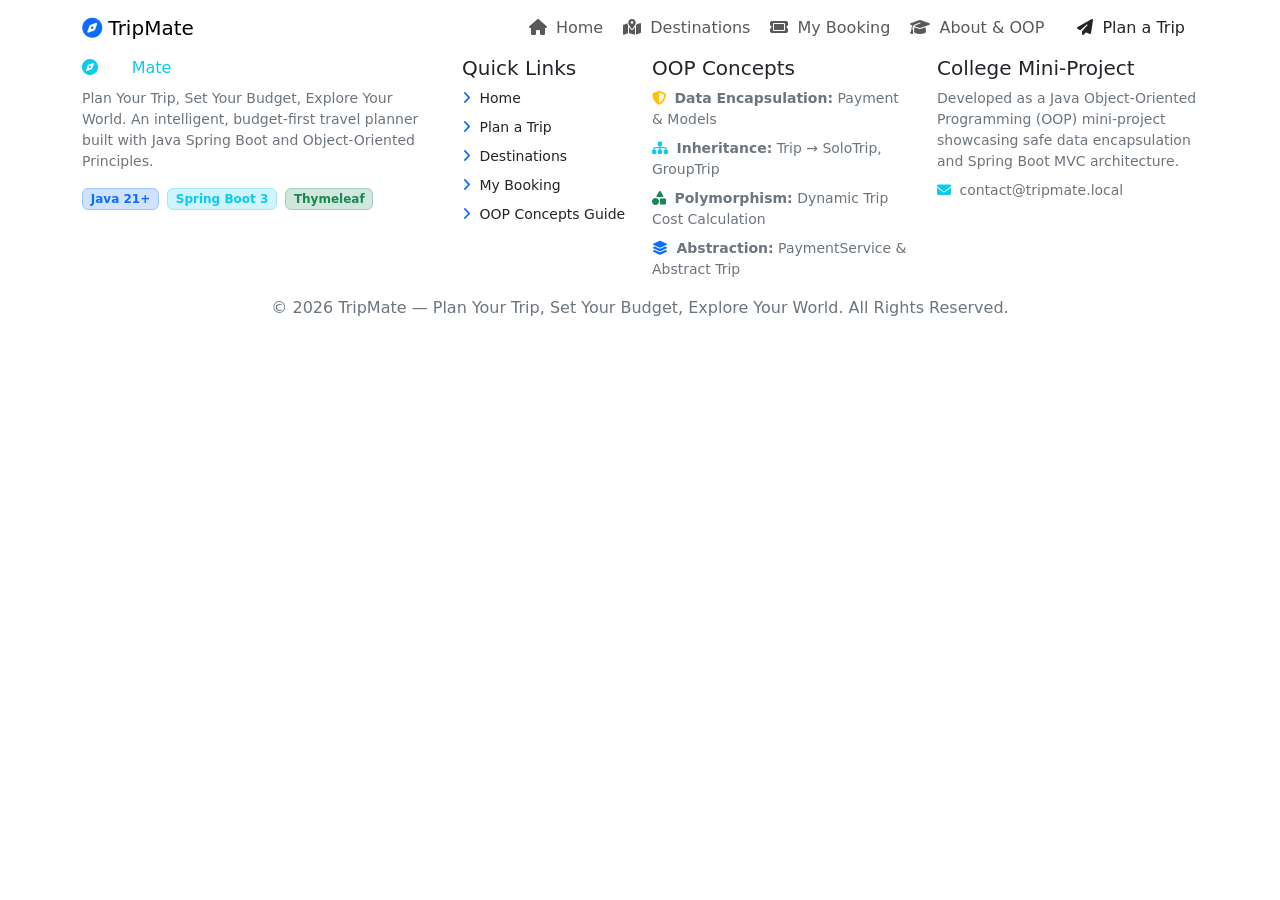
<file: src/main/resources/templates/fragments.html>
<!DOCTYPE html>
<html xmlns:th="http://www.thymeleaf.org">
<head th:fragment="html_head(title)">
    <meta charset="UTF-8">
    <meta name="viewport" content="width=device-width, initial-scale=1.0">
    <title th:text="${title} + ' | TripMate - Smart Trip Planner'">TripMate - Smart Trip Planner</title>
    <!-- Google Fonts Inter -->
    <link rel="preconnect" href="https://fonts.googleapis.com">
    <link rel="preconnect" href="https://fonts.gstatic.com" crossorigin>
    <link href="https://fonts.googleapis.com/css2?family=Inter:wght@400;500;600;700;800&display=swap" rel="stylesheet">
    <!-- Bootstrap 5 CSS -->
    <link href="https://cdn.jsdelivr.net/npm/bootstrap@5.3.3/dist/css/bootstrap.min.css" rel="stylesheet">
    <!-- Font Awesome Icons -->
    <link rel="stylesheet" href="https://cdnjs.cloudflare.com/ajax/libs/font-awesome/6.5.1/css/all.min.css">
    <!-- Custom TripMate CSS -->
    <link rel="stylesheet" th:href="@{/css/style.css}">
</head>
<body>

    <!-- Header & Navigation Bar -->
    <header th:fragment="navbar(activeTab)">
        <nav class="navbar navbar-expand-lg navbar-tripmate sticky-top">
            <div class="container">
                <a class="navbar-brand" th:href="@{/}">
                    <i class="fa-solid fa-compass text-primary"></i>
                    <span>Trip</span>Mate
                </a>
                <button class="navbar-toggler" type="button" data-bs-toggle="collapse" data-bs-target="#tripmateNavbar" aria-controls="tripmateNavbar" aria-expanded="false" aria-label="Toggle navigation">
                    <span class="navbar-toggler-icon"></span>
                </button>

                <div class="collapse navbar-collapse" id="tripmateNavbar">
                    <ul class="navbar-nav ms-auto align-items-lg-center gap-1">
                        <li class="nav-item">
                            <a class="nav-link" th:classappend="${activeTab == 'home'} ? 'active' : ''" th:href="@{/}">
                                <i class="fa-solid fa-house me-1"></i> Home
                            </a>
                        </li>
                        <li class="nav-item">
                            <a class="nav-link" th:classappend="${activeTab == 'destinations'} ? 'active' : ''" th:href="@{/destinations}">
                                <i class="fa-solid fa-map-location-dot me-1"></i> Destinations
                            </a>
                        </li>
                        <li class="nav-item">
                            <a class="nav-link" th:classappend="${activeTab == 'bookings'} ? 'active' : ''" th:href="@{/my-booking}">
                                <i class="fa-solid fa-ticket me-1"></i> My Booking
                            </a>
                        </li>
                        <li class="nav-item">
                            <a class="nav-link" th:classappend="${activeTab == 'about'} ? 'active' : ''" th:href="@{/about}">
                                <i class="fa-solid fa-graduation-cap me-1"></i> About &amp; OOP
                            </a>
                        </li>
                        <li class="nav-item ms-lg-2 mt-2 mt-lg-0">
                            <a class="btn btn-nav-plan" th:href="@{/plan}">
                                <i class="fa-solid fa-paper-plane me-1"></i> Plan a Trip
                            </a>
                        </li>
                    </ul>
                </div>
            </div>
        </nav>
    </header>

    <!-- Global Footer -->
    <footer th:fragment="footer" class="footer-tripmate">
        <div class="container">
            <div class="row g-4">
                <div class="col-lg-4 col-md-6">
                    <div class="navbar-brand text-white mb-2">
                        <i class="fa-solid fa-compass text-info"></i>
                        <span class="text-white">Trip</span><span class="text-info">Mate</span>
                    </div>
                    <p class="small text-secondary">
                        Plan Your Trip, Set Your Budget, Explore Your World. An intelligent, budget-first travel planner built with Java Spring Boot and Object-Oriented Principles.
                    </p>
                    <div class="d-flex gap-2 mt-3">
                        <span class="badge bg-primary-subtle text-primary border border-primary-subtle">Java 21+</span>
                        <span class="badge bg-info-subtle text-info border border-info-subtle">Spring Boot 3</span>
                        <span class="badge bg-success-subtle text-success border border-success-subtle">Thymeleaf</span>
                    </div>
                </div>
                <div class="col-lg-2 col-md-6">
                    <h5>Quick Links</h5>
                    <ul class="list-unstyled small d-flex flex-column gap-2">
                        <li><a th:href="@{/}"><i class="fa-solid fa-angle-right me-1 text-primary"></i> Home</a></li>
                        <li><a th:href="@{/plan}"><i class="fa-solid fa-angle-right me-1 text-primary"></i> Plan a Trip</a></li>
                        <li><a th:href="@{/destinations}"><i class="fa-solid fa-angle-right me-1 text-primary"></i> Destinations</a></li>
                        <li><a th:href="@{/my-booking}"><i class="fa-solid fa-angle-right me-1 text-primary"></i> My Booking</a></li>
                        <li><a th:href="@{/about}"><i class="fa-solid fa-angle-right me-1 text-primary"></i> OOP Concepts Guide</a></li>
                    </ul>
                </div>
                <div class="col-lg-3 col-md-6">
                    <h5>OOP Concepts</h5>
                    <ul class="list-unstyled small d-flex flex-column gap-2 text-secondary">
                        <li><i class="fa-solid fa-shield-halved text-warning me-1"></i> <strong>Data Encapsulation:</strong> Payment &amp; Models</li>
                        <li><i class="fa-solid fa-sitemap text-info me-1"></i> <strong>Inheritance:</strong> Trip &rarr; SoloTrip, GroupTrip</li>
                        <li><i class="fa-solid fa-shapes text-success me-1"></i> <strong>Polymorphism:</strong> Dynamic Trip Cost Calculation</li>
                        <li><i class="fa-solid fa-layer-group text-primary me-1"></i> <strong>Abstraction:</strong> PaymentService &amp; Abstract Trip</li>
                    </ul>
                </div>
                <div class="col-lg-3 col-md-6">
                    <h5>College Mini-Project</h5>
                    <p class="small text-secondary mb-2">
                        Developed as a Java Object-Oriented Programming (OOP) mini-project showcasing safe data encapsulation and Spring Boot MVC architecture.
                    </p>
                    <p class="small text-secondary mb-0">
                        <i class="fa-solid fa-envelope me-1 text-info"></i> contact@tripmate.local
                    </p>
                </div>
            </div>

            <div class="footer-bottom text-center text-secondary">
                <p class="mb-0">
                    &copy; 2026 TripMate &mdash; Plan Your Trip, Set Your Budget, Explore Your World. All Rights Reserved.
                </p>
            </div>
        </div>

        <!-- Bootstrap 5 JS Bundle -->
        <script src="https://cdn.jsdelivr.net/npm/bootstrap@5.3.3/dist/js/bootstrap.bundle.min.js"></script>
        <!-- Custom Script -->
        <script th:src="@{/js/script.js}"></script>
    </footer>

</body>
</html>
</file>
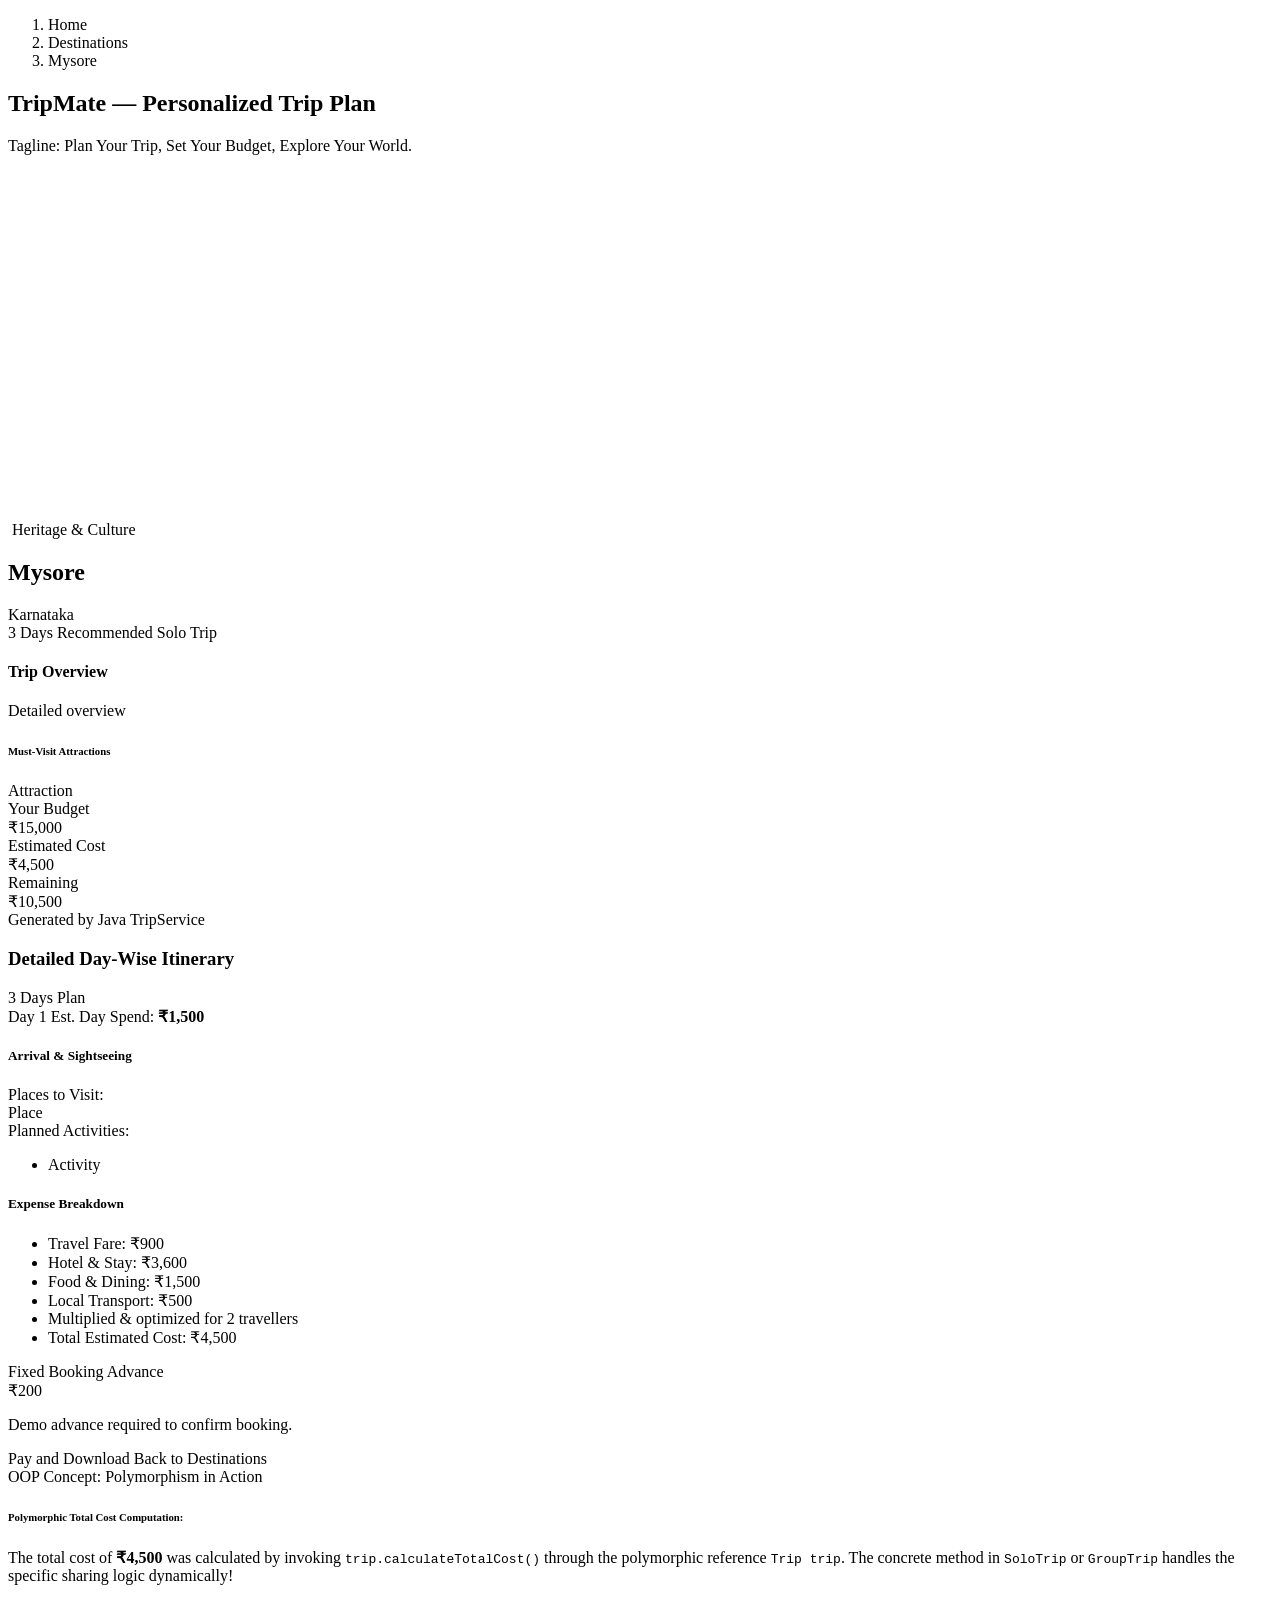
<file: src/main/resources/templates/itinerary.html>
<!DOCTYPE html>
<html xmlns:th="http://www.thymeleaf.org">
<head th:replace="~{fragments :: html_head(${destination.name} + ' Itinerary')}"></head>
<body>

    <!-- Header -->
    <header th:replace="~{fragments :: navbar('destinations')}"></header>

    <main class="py-5">
        <div class="container">

            <!-- Breadcrumb Navigation -->
            <nav aria-label="breadcrumb" class="mb-4 no-print">
                <ol class="breadcrumb">
                    <li class="breadcrumb-item"><a th:href="@{/}">Home</a></li>
                    <li class="breadcrumb-item"><a th:href="@{/destinations}">Destinations</a></li>
                    <li class="breadcrumb-item active" aria-current="page" th:text="${destination.name}">Mysore</li>
                </ol>
            </nav>

            <!-- Printable Header for PDF -->
            <div class="d-none d-print-block text-center border-bottom pb-3 mb-4">
                <h2 class="fw-bold text-primary mb-1">TripMate &mdash; Personalized Trip Plan</h2>
                <div class="text-secondary small">Tagline: Plan Your Trip, Set Your Budget, Explore Your World.</div>
            </div>

            <!-- Destination Hero Card -->
            <div class="card border rounded-4 shadow-sm overflow-hidden mb-5 bg-white">
                <div class="row g-0">
                    <div class="col-lg-6 position-relative">
                        <img th:src="${destination.imageUrl}" class="w-100 h-100 object-fit-cover" style="min-height: 380px;" th:alt="${destination.name}">
                        <span class="badge-tag" th:text="${destination.tag}">Heritage &amp; Culture</span>
                        <div class="position-absolute bottom-0 start-0 m-4 p-3 bg-dark bg-opacity-75 rounded-3 text-white backdrop-blur">
                            <h2 class="fw-bold mb-1" th:text="${destination.name}">Mysore</h2>
                            <div class="small"><i class="fa-solid fa-location-dot text-danger me-1"></i><span th:text="${destination.state}">Karnataka</span></div>
                        </div>
                    </div>

                    <div class="col-lg-6 p-4 p-md-5 d-flex flex-column justify-content-between">
                        <div>
                            <div class="d-flex justify-content-between align-items-center mb-3">
                                <span class="badge bg-primary-subtle text-primary fw-bold px-3 py-2 rounded-pill">
                                    <i class="fa-solid fa-clock me-1"></i> <span th:text="${destination.recommendedDays}">3</span> Days Recommended
                                </span>
                                <span class="badge bg-info-subtle text-info fw-bold px-3 py-2 rounded-pill" th:text="${trip.tripType}">
                                    Solo Trip
                                </span>
                            </div>

                            <h4 class="fw-bold mb-2">Trip Overview</h4>
                            <p class="text-muted mb-4" th:text="${destination.description}">Detailed overview</p>

                            <!-- Attractions -->
                            <div class="mb-4">
                                <h6 class="fw-bold text-secondary text-uppercase small mb-2">Must-Visit Attractions</h6>
                                <div class="d-flex flex-wrap gap-2">
                                    <span th:each="attraction : ${destination.touristAttractions}" 
                                          class="badge bg-light text-dark border px-3 py-2">
                                        <i class="fa-solid fa-landmark text-primary me-1"></i> <span th:text="${attraction}">Attraction</span>
                                    </span>
                                </div>
                            </div>
                        </div>

                        <!-- Cost & Budget Summary -->
                        <div class="p-3 bg-light rounded-3 border">
                            <div class="row g-2 text-center">
                                <div class="col-4 border-end">
                                    <span class="text-muted small">Your Budget</span>
                                    <div class="fw-bold text-dark">₹<span th:text="${#numbers.formatDecimal(trip.totalBudget, 0, 'COMMA', 0, 'POINT')}">15,000</span></div>
                                </div>
                                <div class="col-4 border-end">
                                    <span class="text-muted small">Estimated Cost</span>
                                    <div class="fw-bold text-primary">₹<span th:text="${#numbers.formatDecimal(totalCost, 0, 'COMMA', 0, 'POINT')}">4,500</span></div>
                                </div>
                                <div class="col-4">
                                    <span class="text-muted small">Remaining</span>
                                    <div class="fw-bold text-success">₹<span th:text="${#numbers.formatDecimal(remainingBudget, 0, 'COMMA', 0, 'POINT')}">10,500</span></div>
                                </div>
                            </div>
                        </div>
                    </div>
                </div>
            </div>

            <!-- Detailed Expense Breakdown & Itinerary Schedule -->
            <div class="row g-4">
                <!-- Left Column: Day-by-Day Itinerary Schedule -->
                <div class="col-lg-8">
                    <div class="d-flex justify-content-between align-items-center mb-4">
                        <div>
                            <span class="badge bg-primary text-white px-3 py-1 rounded-pill mb-1">Generated by Java TripService</span>
                            <h3 class="fw-bold mb-0">Detailed Day-Wise Itinerary</h3>
                        </div>
                        <span class="badge bg-light text-muted border px-3 py-2" th:text="${#lists.size(itinerary)} + ' Days Plan'">3 Days Plan</span>
                    </div>

                    <!-- Day Cards -->
                    <div th:each="day : ${itinerary}" class="itinerary-day-card">
                        <div class="d-flex justify-content-between align-items-center flex-wrap gap-2 mb-2">
                            <span class="day-badge">
                                <i class="fa-solid fa-calendar-day me-1"></i> Day <span th:text="${day.dayNumber}">1</span>
                            </span>
                            <span class="text-muted small">
                                <i class="fa-solid fa-coins text-warning me-1"></i> Est. Day Spend: 
                                <strong>₹<span th:text="${#numbers.formatDecimal(day.estimatedDayCost, 0, 'COMMA', 0, 'POINT')}">1,500</span></strong>
                            </span>
                        </div>

                        <h5 class="fw-bold text-dark mb-3" th:text="${day.title}">Arrival &amp; Sightseeing</h5>

                        <!-- Places to visit -->
                        <div class="mb-3">
                            <div class="small fw-semibold text-secondary mb-1">Places to Visit:</div>
                            <div class="d-flex flex-wrap gap-2">
                                <span th:each="place : ${day.places}" class="badge bg-primary-subtle text-primary border border-primary-subtle px-3 py-1">
                                    <i class="fa-solid fa-map-pin me-1"></i><span th:text="${place}">Place</span>
                                </span>
                            </div>
                        </div>

                        <!-- Activities list -->
                        <div>
                            <div class="small fw-semibold text-secondary mb-1">Planned Activities:</div>
                            <ul class="list-unstyled mb-0 d-flex flex-column gap-2 text-secondary small">
                                <li th:each="act : ${day.activities}">
                                    <i class="fa-solid fa-circle-check text-success me-2"></i><span th:text="${act}">Activity</span>
                                </li>
                            </ul>
                        </div>
                    </div>
                </div>

                <!-- Right Column: Cost Breakdown & Payment CTA -->
                <div class="col-lg-4">
                    <div class="card border rounded-4 shadow-sm p-4 sticky-top bg-white" style="top: 100px;">
                        <h5 class="fw-bold mb-3 border-bottom pb-2">
                            <i class="fa-solid fa-receipt text-primary me-2"></i> Expense Breakdown
                        </h5>

                        <ul class="list-unstyled d-flex flex-column gap-3 mb-4">
                            <li class="d-flex justify-content-between align-items-center text-secondary small">
                                <span><i class="fa-solid fa-ticket text-primary me-2"></i> Travel Fare:</span>
                                <span class="fw-bold text-dark">₹<span th:text="${#numbers.formatDecimal(destination.travelCost, 0, 'COMMA', 0, 'POINT')}">900</span></span>
                            </li>
                            <li class="d-flex justify-content-between align-items-center text-secondary small">
                                <span><i class="fa-solid fa-bed text-info me-2"></i> Hotel &amp; Stay:</span>
                                <span class="fw-bold text-dark">₹<span th:text="${#numbers.formatDecimal(destination.accommodationCost * destination.recommendedDays, 0, 'COMMA', 0, 'POINT')}">3,600</span></span>
                            </li>
                            <li class="d-flex justify-content-between align-items-center text-secondary small">
                                <span><i class="fa-solid fa-utensils text-warning me-2"></i> Food &amp; Dining:</span>
                                <span class="fw-bold text-dark">₹<span th:text="${#numbers.formatDecimal(destination.foodCost * destination.recommendedDays, 0, 'COMMA', 0, 'POINT')}">1,500</span></span>
                            </li>
                            <li class="d-flex justify-content-between align-items-center text-secondary small">
                                <span><i class="fa-solid fa-taxi text-success me-2"></i> Local Transport:</span>
                                <span class="fw-bold text-dark">₹<span th:text="${#numbers.formatDecimal(destination.localTransportCost, 0, 'COMMA', 0, 'POINT')}">500</span></span>
                            </li>

                            <li th:if="${user.isGroup()}" class="p-2 bg-light rounded text-center small text-primary fw-semibold">
                                <i class="fa-solid fa-people-group me-1"></i> Multiplied &amp; optimized for <span th:text="${user.numberOfTravellers}">2</span> travellers
                            </li>

                            <li class="d-flex justify-content-between align-items-center pt-2 border-top">
                                <span class="fw-bold text-dark">Total Estimated Cost:</span>
                                <span class="h5 fw-bold text-primary mb-0">₹<span th:text="${#numbers.formatDecimal(totalCost, 0, 'COMMA', 0, 'POINT')}">4,500</span></span>
                            </li>
                        </ul>

                        <!-- Advance Payment Callout -->
                        <div class="p-3 bg-primary-subtle border border-primary-subtle rounded-3 mb-4 text-center">
                            <span class="badge bg-primary text-white mb-1">Fixed Booking Advance</span>
                            <div class="h4 fw-bold text-primary mb-1">₹200</div>
                            <p class="small text-muted mb-0">Demo advance required to confirm booking.</p>
                        </div>

                        <!-- Pay and Download Option -->
                        <a th:href="@{/payment}" class="btn btn-primary btn-lg rounded-pill py-3 fw-bold w-100 shadow mb-3 no-print">
                            <i class="fa-solid fa-file-invoice-dollar me-2"></i> Pay and Download
                        </a>

                        <a th:href="@{/destinations}" class="btn btn-outline-secondary rounded-pill py-2 w-100 no-print text-decoration-none">
                            <i class="fa-solid fa-arrow-left me-1"></i> Back to Destinations
                        </a>
                    </div>
                </div>
            </div>

            <!-- College OOP Box -->
            <div class="oop-box mt-5 no-print">
                <span class="oop-badge"><i class="fa-solid fa-diagram-project me-1"></i> OOP Concept: Polymorphism in Action</span>
                <h6 class="fw-bold text-primary mb-1">Polymorphic Total Cost Computation:</h6>
                <p class="small text-muted mb-0">
                    The total cost of <strong>₹<span th:text="${#numbers.formatDecimal(totalCost, 0, 'COMMA', 0, 'POINT')}">4,500</span></strong> was calculated by invoking <code>trip.calculateTotalCost()</code> through the polymorphic reference <code>Trip trip</code>. The concrete method in <code>SoloTrip</code> or <code>GroupTrip</code> handles the specific sharing logic dynamically!
                </p>
            </div>
        </div>
    </main>

    <!-- Footer -->
    <footer th:replace="~{fragments :: footer}"></footer>

</body>
</html>
</file>
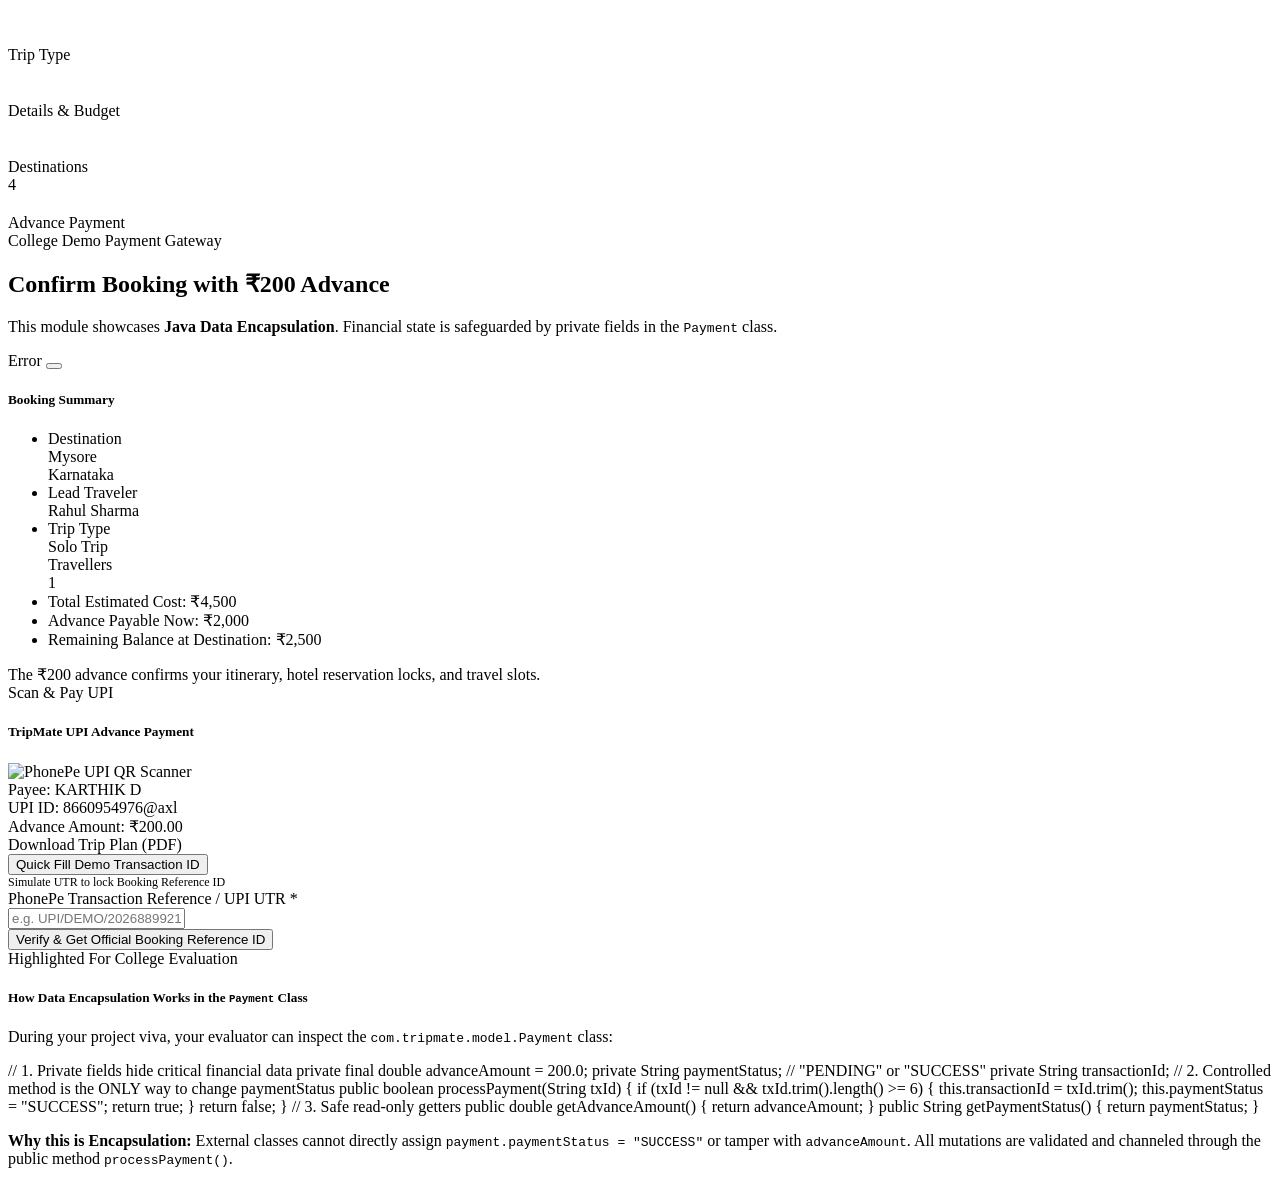
<file: src/main/resources/templates/payment.html>
<!DOCTYPE html>
<html xmlns:th="http://www.thymeleaf.org">
<head th:replace="~{fragments :: html_head('Advance Payment &bull; Data Encapsulation')}"></head>
<body>

    <!-- Header -->
    <header th:replace="~{fragments :: navbar('plan')}"></header>

    <main class="py-5">
        <div class="container">

            <!-- Progress indicator -->
            <div class="row mb-5 no-print">
                <div class="col-lg-8 mx-auto">
                    <div class="d-flex justify-content-between align-items-center position-relative">
                        <div class="text-center" style="z-index: 2;">
                            <div class="rounded-circle bg-success text-white d-flex align-items-center justify-content-center mx-auto mb-1 fw-bold" style="width: 38px; height: 38px;">
                                <i class="fa-solid fa-check"></i>
                            </div>
                            <span class="small text-success">Trip Type</span>
                        </div>
                        <div class="text-center" style="z-index: 2;">
                            <div class="rounded-circle bg-success text-white d-flex align-items-center justify-content-center mx-auto mb-1 fw-bold" style="width: 38px; height: 38px;">
                                <i class="fa-solid fa-check"></i>
                            </div>
                            <span class="small text-success">Details &amp; Budget</span>
                        </div>
                        <div class="text-center" style="z-index: 2;">
                            <div class="rounded-circle bg-success text-white d-flex align-items-center justify-content-center mx-auto mb-1 fw-bold" style="width: 38px; height: 38px;">
                                <i class="fa-solid fa-check"></i>
                            </div>
                            <span class="small text-success">Destinations</span>
                        </div>
                        <div class="text-center" style="z-index: 2;">
                            <div class="rounded-circle bg-primary text-white d-flex align-items-center justify-content-center mx-auto mb-1 fw-bold shadow" style="width: 38px; height: 38px;">4</div>
                            <span class="small fw-bold text-primary">Advance Payment</span>
                        </div>
                    </div>
                </div>
            </div>

            <!-- Title -->
            <div class="text-center max-w-700 mx-auto mb-5">
                <span class="badge bg-warning-subtle text-dark border border-warning-subtle fw-bold px-3 py-2 rounded-pill mb-2">
                    <i class="fa-solid fa-flask-vial me-1"></i> College Demo Payment Gateway
                </span>
                <h2 class="fw-bold mt-1">Confirm Booking with ₹200 Advance</h2>
                <p class="text-muted">
                    This module showcases <strong>Java Data Encapsulation</strong>. Financial state is safeguarded by private fields in the <code>Payment</code> class.
                </p>
            </div>

            <!-- Error Banner -->
            <div th:if="${errorMessage}" class="alert alert-danger alert-dismissible fade show max-w-900 mx-auto" role="alert">
                <i class="fa-solid fa-circle-exclamation me-2"></i>
                <span th:text="${errorMessage}">Error</span>
                <button type="button" class="btn-close" data-bs-dismiss="alert" aria-label="Close"></button>
            </div>

            <div class="row g-4 max-w-900 mx-auto">
                <!-- Left: Booking Summary -->
                <div class="col-lg-5">
                    <div class="card border rounded-4 shadow-sm p-4 h-100 bg-white">
                        <h5 class="fw-bold mb-3 border-bottom pb-2">
                            <i class="fa-solid fa-clipboard-list text-primary me-2"></i> Booking Summary
                        </h5>

                        <ul class="list-unstyled d-flex flex-column gap-3 mb-4">
                            <li>
                                <div class="text-muted small">Destination</div>
                                <div class="fw-bold text-dark fs-5" th:text="${trip.destination.name}">Mysore</div>
                                <div class="text-secondary small" th:text="${trip.destination.state}">Karnataka</div>
                            </li>
                            <li class="border-top pt-2">
                                <div class="text-muted small">Lead Traveler</div>
                                <div class="fw-bold text-dark" th:text="${trip.user.fullName}">Rahul Sharma</div>
                            </li>
                            <li class="border-top pt-2">
                                <div class="d-flex justify-content-between">
                                    <div>
                                        <div class="text-muted small">Trip Type</div>
                                        <div class="fw-bold text-primary" th:text="${trip.tripType}">Solo Trip</div>
                                    </div>
                                    <div class="text-end">
                                        <div class="text-muted small">Travellers</div>
                                        <div class="fw-bold text-dark" th:text="${trip.user.numberOfTravellers}">1</div>
                                    </div>
                                </div>
                            </li>
                            <li class="border-top pt-2">
                                <div class="d-flex justify-content-between">
                                    <span class="text-muted small">Total Estimated Cost:</span>
                                    <span class="fw-bold text-dark">₹<span th:text="${#numbers.formatDecimal(totalCost, 0, 'COMMA', 0, 'POINT')}">4,500</span></span>
                                </div>
                            </li>
                            <li class="d-flex justify-content-between text-primary">
                                <span class="fw-bold">Advance Payable Now:</span>
                                <span class="fw-bold fs-5">₹<span th:text="${#numbers.formatDecimal(advanceAmount, 0, 'COMMA', 0, 'POINT')}">2,000</span></span>
                            </li>
                            <li class="d-flex justify-content-between border-top pt-2 text-muted small">
                                <span>Remaining Balance at Destination:</span>
                                <span class="fw-bold text-dark">₹<span th:text="${#numbers.formatDecimal(remainingBalance, 0, 'COMMA', 0, 'POINT')}">2,500</span></span>
                            </li>
                        </ul>

                        <div class="mt-auto p-3 bg-light rounded-3 border small text-secondary">
                            <i class="fa-solid fa-circle-info text-primary me-1"></i>
                            The ₹200 advance confirms your itinerary, hotel reservation locks, and travel slots.
                        </div>
                    </div>
                </div>

                <!-- Right: Scanner & Download Option -->
                <div class="col-lg-7">
                    <div class="card border rounded-4 shadow-sm p-4 bg-white">
                        <div class="text-center mb-3">
                            <span class="badge bg-primary text-white mb-1">Scan &amp; Pay UPI</span>
                            <h5 class="fw-bold mb-0">TripMate UPI Advance Payment</h5>
                        </div>

                        <!-- PhonePe UPI QR Scanner Card -->
                        <div class="qr-container mb-3 p-3 text-center">
                            <div class="d-inline-block p-2 bg-black rounded-3 shadow mb-2" style="max-width: 200px;">
                                <img th:src="@{/images/upi-scanner.jpg}" alt="PhonePe UPI QR Scanner" 
                                     class="img-fluid rounded-2" style="max-height: 190px; width: auto; display: block; margin: 0 auto;">
                            </div>
                            <div class="fw-bold text-dark fs-6 mt-1">
                                <i class="fa-solid fa-circle-check text-success me-1"></i> Payee: <span class="text-primary">KARTHIK D</span>
                            </div>
                            <div class="text-secondary small fw-medium mt-1">
                                <i class="fa-solid fa-id-card me-1 text-info"></i> UPI ID: <span class="font-monospace fw-bold text-dark">8660954976@axl</span>
                            </div>
                            <div class="badge bg-primary text-white fs-6 px-3 py-1 mt-1 rounded-pill shadow-sm">
                                Advance Amount: ₹200.00
                            </div>
                        </div>

                        <!-- Direct Download Option Placed Under Scanner: Downloads Actual Trip Plan (Picture 1) -->
                        <div class="mb-3 text-center">
                            <a th:href="@{'/itinerary/' + ${trip.destination.id} + '?print=true'}" target="_blank" 
                               class="btn btn-danger btn-lg rounded-pill px-4 py-3 fw-bold w-100 shadow text-decoration-none">
                                <i class="fa-solid fa-file-pdf me-2"></i> Download Trip Plan (PDF)
                            </a>
                        </div>

                        <!-- One-Click Demo Autofill for Evaluator -->
                        <div class="mb-2 text-center no-print border-top pt-2">
                            <button type="button" class="btn btn-outline-success btn-sm rounded-pill px-3 py-1 fw-semibold" 
                                    th:onclick="simulateDemoPayment([[${sampleDemoTxId}]])">
                                <i class="fa-solid fa-wand-magic-sparkles me-1"></i> Quick Fill Demo Transaction ID
                            </button>
                            <div class="text-muted small" style="font-size: 0.75rem;">Simulate UTR to lock Booking Reference ID</div>
                        </div>

                        <!-- Form to submit transaction ID -->
                        <form th:action="@{/payment/process}" method="post" class="no-print">
                            <div class="mb-2">
                                <label class="form-label fw-semibold small mb-1">
                                    PhonePe Transaction Reference / UPI UTR <span class="text-danger">*</span>
                                </label>
                                <div class="input-group input-group-sm">
                                    <span class="input-group-text bg-white"><i class="fa-solid fa-hashtag text-muted"></i></span>
                                    <input type="text" name="transactionId" id="transactionIdInput" class="form-control" 
                                           placeholder="e.g. UPI/DEMO/2026889921" required minlength="6">
                                </div>
                            </div>

                            <button type="submit" class="btn btn-dark rounded-pill py-2 fw-bold w-100 shadow-sm">
                                <i class="fa-solid fa-lock me-2"></i> Verify &amp; Get Official Booking Reference ID
                            </button>
                        </form>
                    </div>
                </div>
            </div>

            <!-- College OOP Encapsulation Detailed Explanation Box -->
            <div class="max-w-900 mx-auto mt-5 no-print">
                <div class="oop-box">
                    <span class="oop-badge"><i class="fa-solid fa-shield-halved me-1"></i> Highlighted For College Evaluation</span>
                    <h5 class="fw-bold text-primary mb-2">How Data Encapsulation Works in the <code>Payment</code> Class</h5>
                    <p class="small text-muted mb-3">
                        During your project viva, your evaluator can inspect the <code>com.tripmate.model.Payment</code> class:
                    </p>
                    <div class="bg-dark text-light p-3 rounded-3 small font-monospace overflow-x-auto mb-3">
<span class="text-success">// 1. Private fields hide critical financial data</span>
<span class="text-info">private final double</span> advanceAmount = 200.0;
<span class="text-info">private String</span> paymentStatus; <span class="text-muted">// "PENDING" or "SUCCESS"</span>
<span class="text-info">private String</span> transactionId;

<span class="text-success">// 2. Controlled method is the ONLY way to change paymentStatus</span>
<span class="text-info">public boolean</span> processPayment(String txId) {
    <span class="text-warning">if</span> (txId != <span class="text-danger">null</span> &amp;&amp; txId.trim().length() &gt;= 6) {
        <span class="text-danger">this</span>.transactionId = txId.trim();
        <span class="text-danger">this</span>.paymentStatus = <span class="text-success">"SUCCESS"</span>;
        <span class="text-warning">return true</span>;
    }
    <span class="text-warning">return false</span>;
}

<span class="text-success">// 3. Safe read-only getters</span>
<span class="text-info">public double</span> getAdvanceAmount() { <span class="text-warning">return</span> advanceAmount; }
<span class="text-info">public String</span> getPaymentStatus() { <span class="text-warning">return</span> paymentStatus; }
                    </div>
                    <p class="small text-secondary mb-0">
                        <strong>Why this is Encapsulation:</strong> External classes cannot directly assign <code>payment.paymentStatus = "SUCCESS"</code> or tamper with <code>advanceAmount</code>. All mutations are validated and channeled through the public method <code>processPayment()</code>.
                    </p>
                </div>
            </div>
        </div>
    </main>

    <!-- Footer -->
    <footer th:replace="~{fragments :: footer}"></footer>

</body>
</html>
</file>
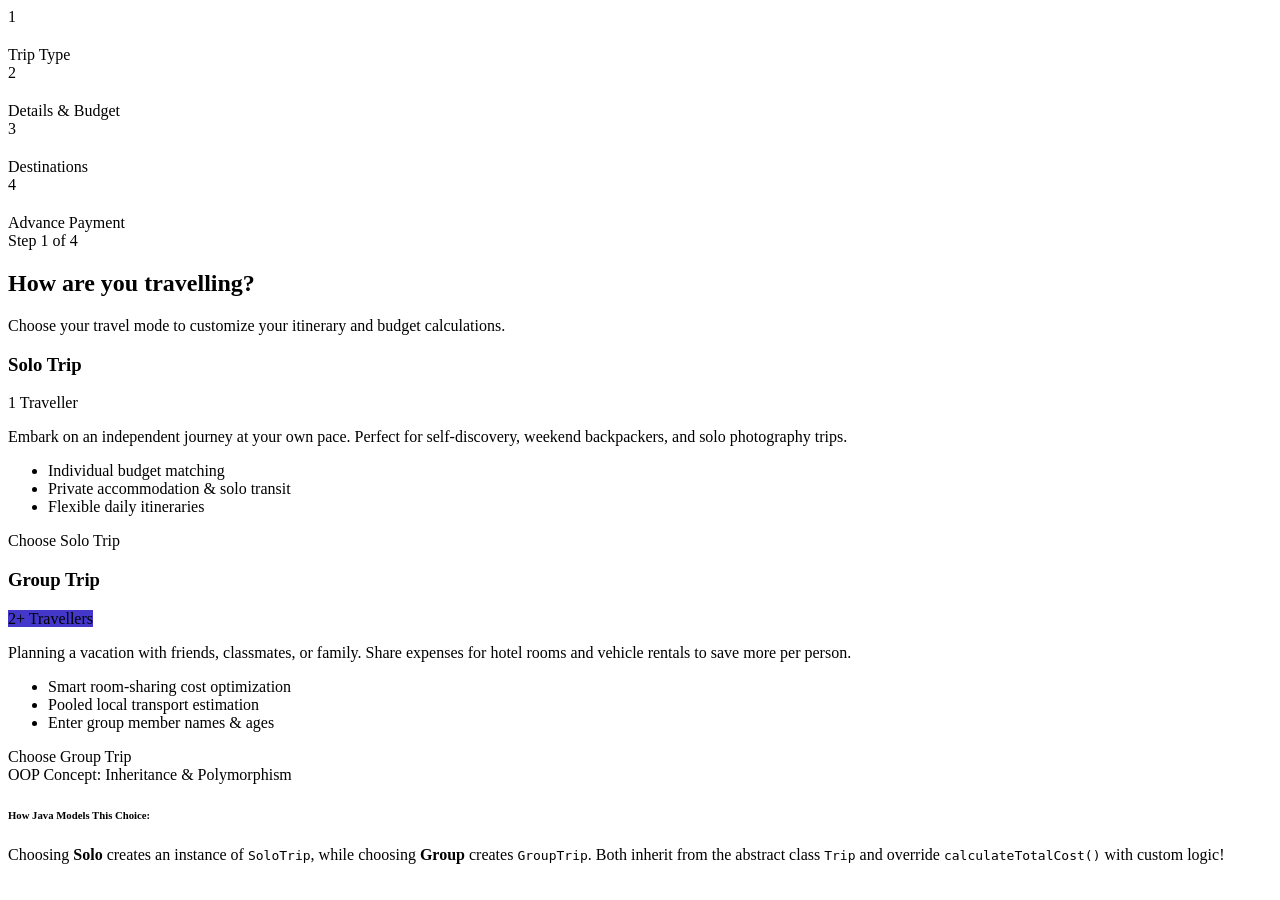
<file: src/main/resources/templates/trip-selection.html>
<!DOCTYPE html>
<html xmlns:th="http://www.thymeleaf.org">
<head th:replace="~{fragments :: html_head('Select Trip Type')}"></head>
<body>

    <!-- Header -->
    <header th:replace="~{fragments :: navbar('plan')}"></header>

    <main class="py-5">
        <div class="container">
            <!-- Progress indicator -->
            <div class="row mb-5">
                <div class="col-lg-8 mx-auto">
                    <div class="d-flex justify-content-between align-items-center position-relative">
                        <div class="text-center" style="z-index: 2;">
                            <div class="rounded-circle bg-primary text-white d-flex align-items-center justify-content-center mx-auto mb-1 fw-bold shadow" style="width: 38px; height: 38px;">1</div>
                            <span class="small fw-bold text-primary">Trip Type</span>
                        </div>
                        <div class="text-center" style="z-index: 2;">
                            <div class="rounded-circle bg-light border text-muted d-flex align-items-center justify-content-center mx-auto mb-1 fw-bold" style="width: 38px; height: 38px;">2</div>
                            <span class="small text-muted">Details &amp; Budget</span>
                        </div>
                        <div class="text-center" style="z-index: 2;">
                            <div class="rounded-circle bg-light border text-muted d-flex align-items-center justify-content-center mx-auto mb-1 fw-bold" style="width: 38px; height: 38px;">3</div>
                            <span class="small text-muted">Destinations</span>
                        </div>
                        <div class="text-center" style="z-index: 2;">
                            <div class="rounded-circle bg-light border text-muted d-flex align-items-center justify-content-center mx-auto mb-1 fw-bold" style="width: 38px; height: 38px;">4</div>
                            <span class="small text-muted">Advance Payment</span>
                        </div>
                    </div>
                </div>
            </div>

            <!-- Page Title -->
            <div class="text-center max-w-700 mx-auto mb-5">
                <span class="badge bg-primary-subtle text-primary fw-bold text-uppercase px-3 py-2 rounded-pill">Step 1 of 4</span>
                <h2 class="fw-bold mt-2">How are you travelling?</h2>
                <p class="text-muted">Choose your travel mode to customize your itinerary and budget calculations.</p>
            </div>

            <!-- Trip Type Cards -->
            <div class="row g-4 justify-content-center max-w-900 mx-auto">
                <!-- Solo Trip -->
                <div class="col-md-6">
                    <a th:href="@{/user-details(tripType='solo')}" class="text-decoration-none">
                        <div class="option-card h-100">
                            <div class="option-icon-circle">
                                <i class="fa-solid fa-person-walking-luggage"></i>
                            </div>
                            <h3 class="fw-bold text-dark mb-2">Solo Trip</h3>
                            <span class="badge bg-primary text-white rounded-pill px-3 py-1 mb-3">1 Traveller</span>
                            <p class="text-muted mb-4">
                                Embark on an independent journey at your own pace. Perfect for self-discovery, weekend backpackers, and solo photography trips.
                            </p>
                            <ul class="list-unstyled text-start text-secondary small mb-4 d-flex flex-column gap-2">
                                <li><i class="fa-solid fa-check text-success me-2"></i> Individual budget matching</li>
                                <li><i class="fa-solid fa-check text-success me-2"></i> Private accommodation &amp; solo transit</li>
                                <li><i class="fa-solid fa-check text-success me-2"></i> Flexible daily itineraries</li>
                            </ul>
                            <div class="btn btn-outline-primary rounded-pill w-100 fw-semibold py-2">
                                Choose Solo Trip <i class="fa-solid fa-arrow-right ms-1"></i>
                            </div>
                        </div>
                    </a>
                </div>

                <!-- Group Trip -->
                <div class="col-md-6">
                    <a th:href="@{/user-details(tripType='group')}" class="text-decoration-none">
                        <div class="option-card h-100">
                            <div class="option-icon-circle" style="background: linear-gradient(135deg, #e0e7ff, #c7d2fe); color: #4338ca;">
                                <i class="fa-solid fa-people-group"></i>
                            </div>
                            <h3 class="fw-bold text-dark mb-2">Group Trip</h3>
                            <span class="badge bg-indigo text-white rounded-pill px-3 py-1 mb-3" style="background:#4338ca;">2+ Travellers</span>
                            <p class="text-muted mb-4">
                                Planning a vacation with friends, classmates, or family. Share expenses for hotel rooms and vehicle rentals to save more per person.
                            </p>
                            <ul class="list-unstyled text-start text-secondary small mb-4 d-flex flex-column gap-2">
                                <li><i class="fa-solid fa-check text-success me-2"></i> Smart room-sharing cost optimization</li>
                                <li><i class="fa-solid fa-check text-success me-2"></i> Pooled local transport estimation</li>
                                <li><i class="fa-solid fa-check text-success me-2"></i> Enter group member names &amp; ages</li>
                            </ul>
                            <div class="btn btn-outline-primary rounded-pill w-100 fw-semibold py-2">
                                Choose Group Trip <i class="fa-solid fa-arrow-right ms-1"></i>
                            </div>
                        </div>
                    </a>
                </div>
            </div>

            <!-- College OOP Note -->
            <div class="max-w-900 mx-auto mt-5">
                <div class="oop-box">
                    <span class="oop-badge"><i class="fa-solid fa-code me-1"></i> OOP Concept: Inheritance &amp; Polymorphism</span>
                    <h6 class="fw-bold text-primary mb-1">How Java Models This Choice:</h6>
                    <p class="small text-muted mb-0">
                        Choosing <strong>Solo</strong> creates an instance of <code>SoloTrip</code>, while choosing <strong>Group</strong> creates <code>GroupTrip</code>. Both inherit from the abstract class <code>Trip</code> and override <code>calculateTotalCost()</code> with custom logic!
                    </p>
                </div>
            </div>
        </div>
    </main>

    <!-- Footer -->
    <footer th:replace="~{fragments :: footer}"></footer>

</body>
</html>
</file>
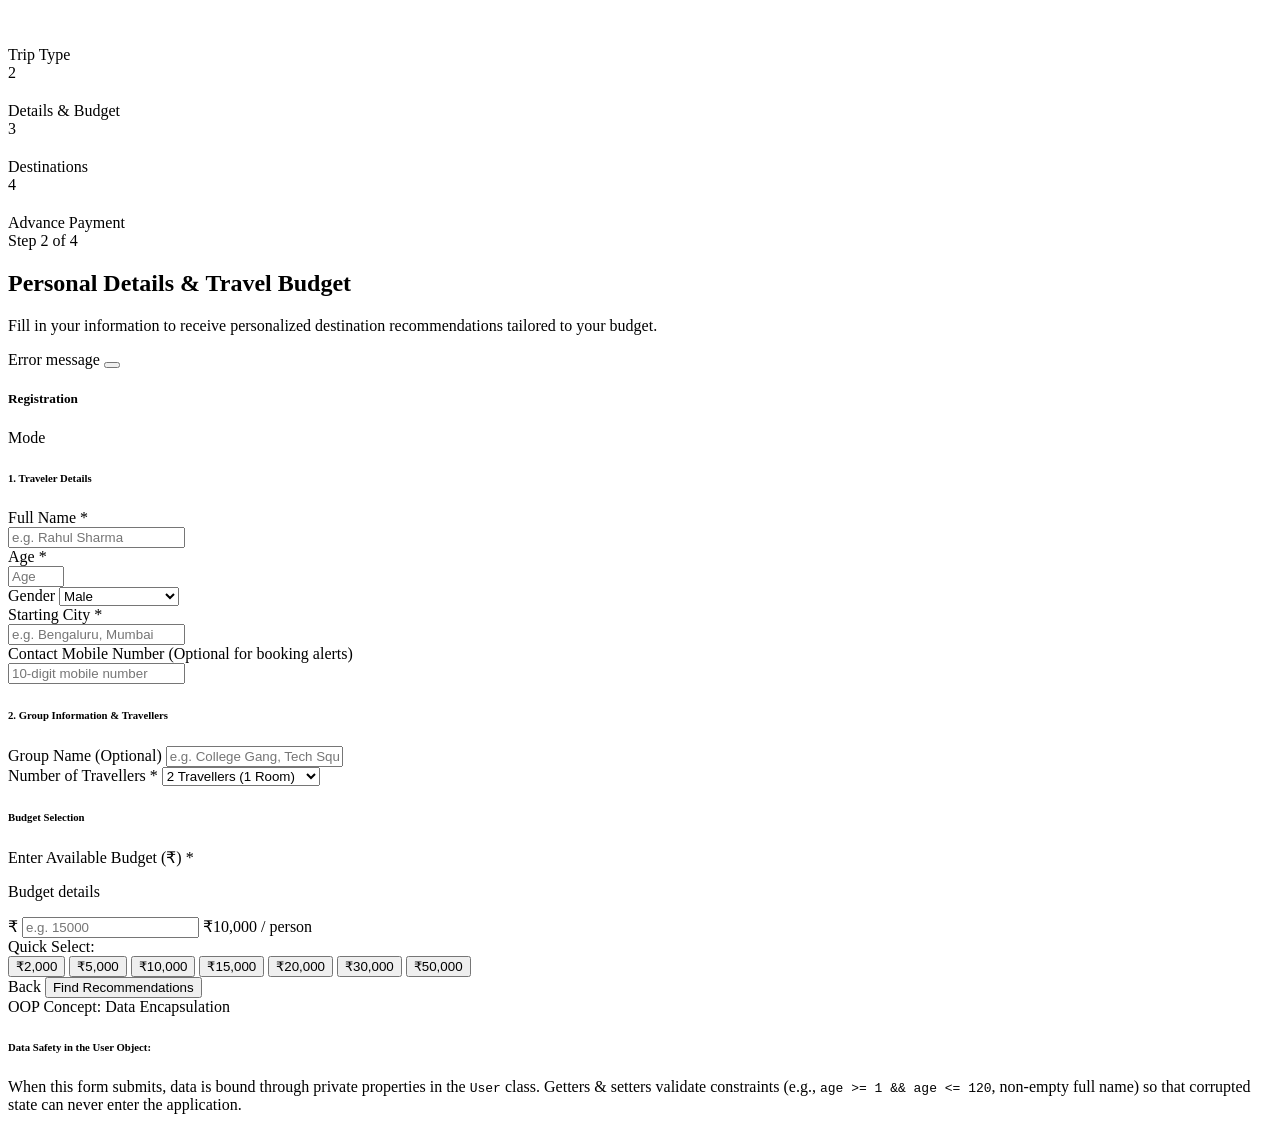
<file: src/main/resources/templates/user-details.html>
<!DOCTYPE html>
<html xmlns:th="http://www.thymeleaf.org">
<head th:replace="~{fragments :: html_head('Enter Details &amp; Budget')}"></head>
<body>

    <!-- Header -->
    <header th:replace="~{fragments :: navbar('plan')}"></header>

    <main class="py-5">
        <div class="container">
            <!-- Progress indicator -->
            <div class="row mb-5">
                <div class="col-lg-8 mx-auto">
                    <div class="d-flex justify-content-between align-items-center position-relative">
                        <div class="text-center" style="z-index: 2;">
                            <a th:href="@{/plan}" class="text-decoration-none">
                                <div class="rounded-circle bg-success text-white d-flex align-items-center justify-content-center mx-auto mb-1 fw-bold" style="width: 38px; height: 38px;">
                                    <i class="fa-solid fa-check"></i>
                                </div>
                                <span class="small fw-semibold text-success">Trip Type</span>
                            </a>
                        </div>
                        <div class="text-center" style="z-index: 2;">
                            <div class="rounded-circle bg-primary text-white d-flex align-items-center justify-content-center mx-auto mb-1 fw-bold shadow" style="width: 38px; height: 38px;">2</div>
                            <span class="small fw-bold text-primary">Details &amp; Budget</span>
                        </div>
                        <div class="text-center" style="z-index: 2;">
                            <div class="rounded-circle bg-light border text-muted d-flex align-items-center justify-content-center mx-auto mb-1 fw-bold" style="width: 38px; height: 38px;">3</div>
                            <span class="small text-muted">Destinations</span>
                        </div>
                        <div class="text-center" style="z-index: 2;">
                            <div class="rounded-circle bg-light border text-muted d-flex align-items-center justify-content-center mx-auto mb-1 fw-bold" style="width: 38px; height: 38px;">4</div>
                            <span class="small text-muted">Advance Payment</span>
                        </div>
                    </div>
                </div>
            </div>

            <!-- Page Title -->
            <div class="text-center max-w-700 mx-auto mb-4">
                <span class="badge bg-primary-subtle text-primary fw-bold text-uppercase px-3 py-2 rounded-pill">Step 2 of 4</span>
                <h2 class="fw-bold mt-2" th:text="${isGroup} ? 'Group Details &amp; Travel Budget' : 'Personal Details &amp; Travel Budget'">Personal Details &amp; Travel Budget</h2>
                <p class="text-muted">Fill in your information to receive personalized destination recommendations tailored to your budget.</p>
            </div>

            <!-- Flash Error Notification -->
            <div th:if="${errorMessage}" class="alert alert-danger alert-dismissible fade show max-w-800 mx-auto" role="alert">
                <i class="fa-solid fa-triangle-exclamation me-2"></i>
                <span th:text="${errorMessage}">Error message</span>
                <button type="button" class="btn-close" data-bs-dismiss="alert" aria-label="Close"></button>
            </div>

            <!-- Main Form Card -->
            <div class="card border rounded-4 shadow-sm max-w-800 mx-auto bg-white overflow-hidden">
                <div class="p-4 bg-light border-bottom d-flex justify-content-between align-items-center">
                    <div>
                        <h5 class="fw-bold mb-0">
                            <i th:class="${isGroup} ? 'fa-solid fa-people-group text-primary me-2' : 'fa-solid fa-user text-primary me-2'"></i>
                            <span th:text="${isGroup} ? 'Group Trip Registration' : 'Solo Traveler Registration'">Registration</span>
                        </h5>
                        <small class="text-muted" th:text="${isGroup} ? 'Group Leader &amp; Members details' : 'Your personal profile'"></small>
                    </div>
                    <span class="badge bg-primary rounded-pill px-3 py-2" th:text="${isGroup} ? 'Group Mode' : 'Solo Mode'">Mode</span>
                </div>

                <div class="p-4 p-md-5">
                    <form th:action="@{/user-details}" method="post">
                        <!-- Hidden Trip Type & DestId -->
                        <input type="hidden" name="tripType" th:value="${tripType}">
                        <input type="hidden" name="destId" th:value="${destId}">

                        <!-- SECTION 1: Personal Details / Group Leader -->
                        <div class="mb-4">
                            <h6 class="fw-bold text-uppercase text-secondary small border-bottom pb-2 mb-3">
                                <span th:text="${isGroup} ? '1. Group Leader Details' : '1. Traveler Details'">1. Traveler Details</span>
                            </h6>

                            <div class="row g-3">
                                <div class="col-md-7">
                                    <label class="form-label fw-semibold">Full Name <span class="text-danger">*</span></label>
                                    <div class="input-group">
                                        <span class="input-group-text bg-white"><i class="fa-solid fa-user text-muted"></i></span>
                                        <input type="text" name="fullName" class="form-control" placeholder="e.g. Rahul Sharma" 
                                               th:value="${user.fullName}" required>
                                    </div>
                                </div>
                                <div class="col-md-5">
                                    <label class="form-label fw-semibold">Age <span class="text-danger">*</span></label>
                                    <div class="input-group">
                                        <span class="input-group-text bg-white"><i class="fa-solid fa-calendar-days text-muted"></i></span>
                                        <input type="number" name="age" class="form-control" placeholder="Age" min="1" max="120" 
                                               th:value="${user.age > 0 ? user.age : 22}" required>
                                    </div>
                                </div>

                                <div class="col-md-6">
                                    <label class="form-label fw-semibold">Gender</label>
                                    <select name="gender" class="form-select">
                                        <option value="Male" th:selected="${user.gender == 'Male'}">Male</option>
                                        <option value="Female" th:selected="${user.gender == 'Female'}">Female</option>
                                        <option value="Other" th:selected="${user.gender == 'Other'}">Other</option>
                                        <option value="Prefer not to say" th:selected="${user.gender == 'Prefer not to say'}">Prefer not to say</option>
                                    </select>
                                </div>
                                <div class="col-md-6">
                                    <label class="form-label fw-semibold">Starting City <span class="text-danger">*</span></label>
                                    <div class="input-group">
                                        <span class="input-group-text bg-white"><i class="fa-solid fa-location-crosshairs text-muted"></i></span>
                                        <input type="text" name="startingCity" class="form-control" placeholder="e.g. Bengaluru, Mumbai" 
                                               th:value="${user.startingCity != null ? user.startingCity : 'Bengaluru'}" required>
                                    </div>
                                </div>

                                <div class="col-12">
                                    <label class="form-label fw-semibold">Contact Mobile Number <span class="text-muted fw-normal">(Optional for booking alerts)</span></label>
                                    <div class="input-group">
                                        <span class="input-group-text bg-white"><i class="fa-solid fa-phone text-muted"></i></span>
                                        <input type="tel" name="contactNumber" class="form-control" placeholder="10-digit mobile number" 
                                               th:value="${user.contactNumber}">
                                    </div>
                                </div>
                            </div>
                        </div>

                        <!-- SECTION 2: Group Specific Details (Conditional) -->
                        <div th:if="${isGroup}" class="mb-4">
                            <h6 class="fw-bold text-uppercase text-secondary small border-bottom pb-2 mb-3">
                                2. Group Information &amp; Travellers
                            </h6>

                            <div class="row g-3 mb-3">
                                <div class="col-md-7">
                                    <label class="form-label fw-semibold">Group Name <span class="text-muted fw-normal">(Optional)</span></label>
                                    <input type="text" name="groupName" class="form-control" placeholder="e.g. College Gang, Tech Squad" 
                                           th:value="${user.groupName}">
                                </div>
                                <div class="col-md-5">
                                    <label class="form-label fw-semibold">Number of Travellers <span class="text-danger">*</span></label>
                                    <select name="numberOfTravellers" id="numberOfTravellers" class="form-select" required>
                                        <option value="2" th:selected="${user.numberOfTravellers == 2}">2 Travellers (1 Room)</option>
                                        <option value="3" th:selected="${user.numberOfTravellers == 3}">3 Travellers (2 Rooms)</option>
                                        <option value="4" th:selected="${user.numberOfTravellers == 4}">4 Travellers (2 Rooms)</option>
                                        <option value="5" th:selected="${user.numberOfTravellers == 5}">5 Travellers (3 Rooms)</option>
                                        <option value="6" th:selected="${user.numberOfTravellers == 6}">6 Travellers (3 Rooms)</option>
                                        <option value="8" th:selected="${user.numberOfTravellers == 8}">8 Travellers (4 Rooms)</option>
                                    </select>
                                </div>
                            </div>

                            <!-- Container for dynamically rendered member names & ages -->
                            <div id="groupMembersList"></div>
                        </div>

                        <!-- SECTION 3: Budget Selection -->
                        <div class="mb-4">
                            <h6 class="fw-bold text-uppercase text-secondary small border-bottom pb-2 mb-3">
                                <span th:text="${isGroup} ? '3. Total Group Budget (INR)' : '2. Total Travel Budget (INR)'">Budget Selection</span>
                            </h6>

                            <div class="p-3 bg-light rounded-3 border mb-3">
                                <label class="form-label fw-bold mb-1">
                                    Enter Available Budget (₹) <span class="text-danger">*</span>
                                </label>
                                <p class="text-muted small mb-2" th:text="${isGroup} ? 'Enter the entire budget for your group. We will optimize hotel rooms and cab costs automatically.' : 'Enter your total individual travel budget.'">
                                    Budget details
                                </p>

                                <div class="input-group input-group-lg mb-2">
                                    <span class="input-group-text bg-white fw-bold text-primary">₹</span>
                                    <input type="number" name="budget" id="budgetInput" class="form-control fw-bold" 
                                           min="1000" step="500" placeholder="e.g. 15000" 
                                           th:value="${#numbers.formatDecimal(budget, 0, 0)}" required>
                                    <span th:if="${isGroup}" id="perPersonBudgetBadge" class="input-group-text bg-primary-subtle text-primary fw-bold">
                                        ₹10,000 / person
                                    </span>
                                </div>

                                <!-- Quick Chips -->
                                <div class="small text-muted fw-semibold mb-1">Quick Select:</div>
                                <div class="budget-chip-group">
                                    <button type="button" class="budget-chip" data-amount="2000">₹2,000</button>
                                    <button type="button" class="budget-chip" data-amount="5000">₹5,000</button>
                                    <button type="button" class="budget-chip" data-amount="10000">₹10,000</button>
                                    <button type="button" class="budget-chip" data-amount="15000">₹15,000</button>
                                    <button type="button" class="budget-chip" data-amount="20000">₹20,000</button>
                                    <button type="button" class="budget-chip" data-amount="30000">₹30,000</button>
                                    <button type="button" class="budget-chip" data-amount="50000">₹50,000</button>
                                </div>
                            </div>
                        </div>

                        <!-- Buttons -->
                        <div class="d-flex justify-content-between align-items-center pt-3 border-top">
                            <a th:href="@{/plan}" class="btn btn-outline-secondary rounded-pill px-4">
                                <i class="fa-solid fa-arrow-left me-1"></i> Back
                            </a>
                            <button type="submit" class="btn btn-primary rounded-pill px-5 py-2 fw-bold shadow">
                                Find Recommendations <i class="fa-solid fa-arrow-right ms-2"></i>
                            </button>
                        </div>
                    </form>
                </div>
            </div>

            <!-- College Encapsulation Note -->
            <div class="max-w-800 mx-auto mt-4">
                <div class="oop-box">
                    <span class="oop-badge"><i class="fa-solid fa-lock me-1"></i> OOP Concept: Data Encapsulation</span>
                    <h6 class="fw-bold text-primary mb-1">Data Safety in the User Object:</h6>
                    <p class="small text-muted mb-0">
                        When this form submits, data is bound through private properties in the <code>User</code> class. Getters &amp; setters validate constraints (e.g., <code>age &gt;= 1 &amp;&amp; age &lt;= 120</code>, non-empty full name) so that corrupted state can never enter the application.
                    </p>
                </div>
            </div>
        </div>
    </main>

    <!-- Footer -->
    <footer th:replace="~{fragments :: footer}"></footer>

</body>
</html>
</file>
